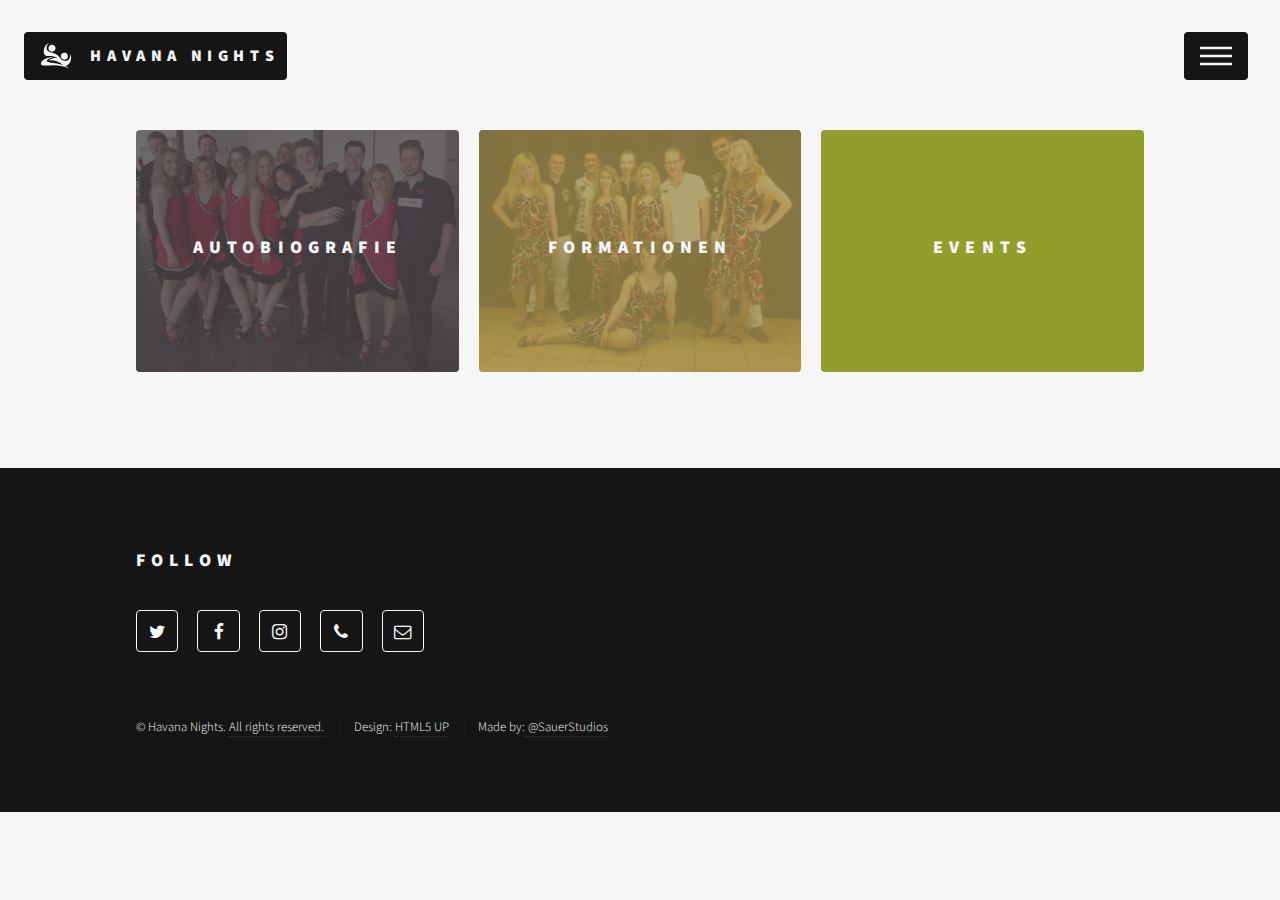
<file: public/index.html>
<!DOCTYPE HTML>
<!--
	Phantom by HTML5 UP
	html5up.net | @ajlkn
	Free for personal and commercial use under the CCA 3.0 license (html5up.net/license)
-->
<html>
	<head>
		<title>Havana Nights</title>
		<meta charset="utf-8" />
		<meta name="viewport" content="width=device-width, initial-scale=1" />
		<!--[if lte IE 8]><script src="assets/js/ie/html5shiv.js"></script><![endif]-->
		<link rel="stylesheet" href="assets/css/main.css" />
		<!--[if lte IE 9]><link rel="stylesheet" href="assets/css/ie9.css" /><![endif]-->
		<!--[if lte IE 8]><link rel="stylesheet" href="assets/css/ie8.css" /><![endif]-->
	</head>
	<body>
		<!-- Wrapper -->
        <div id="wrapper">
            <!-- Header -->
            <header id="header">
                <div class="inner">
                    <!-- Logo -->
                    <a href="index.html" class="logo">
                        <span class="symbol"><img src="assets/img/svg/logo_4.svg" alt="logo" /></span><span class="title">Havana Nights</span>
                    </a>
                    <!-- Nav -->
                    <nav>
                        <ul>
                            <li><a href="#menu">Menu</a></li>
                        </ul>
                    </nav>
                </div>
            </header>

            <!-- Menu -->
            <nav id="menu">
                <h2>Menu</h2>
                <ul>
                    <li><a href="index.html">Home</a></li>
                    <li><a href="autobiography.html">Autobiografie</a></li>
                    <li><a href="formation.html">Formationen</a></li>
                    <li><a href="user/home.html">Mitgliederbereich</a></li>
                </ul>
            </nav>

            <!-- Main -->
            <div id="main">
                <div class="inner">
                    <section class="tiles">
                        <article class="style1">
                            <span class="image">
                                <img src="assets/img/jpg/low_res/formation_4.jpg" alt="" />
                            </span>
                            <a href="autobiography.html">
                                <h2>Autobiografie</h2>
                                <div class="content">
                                    <p>Erfahre mehr über uns.</p>
                                </div>
                            </a>
                        </article>
                        <article class="style2">
                            <span class="image">
                                <img src="assets/img/jpg/low_res/formation_1.jpg" alt="" />
                            </span>
                            <a href="formation.html">
                                <h2>Formationen</h2>
                                <div class="content">
                                    <p>Entdecke unsere Aufstellungen.</p>
                                </div>
                            </a>
                        </article>
                        <div class="wide emptyTile">
                            <div class="emptyContainer style3">
                            </div>
                            <a href="event.html">
                                <h2>Events</h2>
                                <div class="content">
                                    <p>Wir freuen uns auf dich.</p>
                                </div>
                            </a>
                        </div>
                    </section>
                </div>
            </div>

            <!-- Footer -->
            <footer id="footer">
                <div class="inner">
                    <section>
                        <h2>Follow</h2>
                        <ul class="icons">
                            <li><a href="#" class="icon style2 fa-twitter"><span class="label">Twitter</span></a></li>
                            <li><a href="#" class="icon style2 fa-facebook"><span class="label">Facebook</span></a></li>
                            <li><a href="#" class="icon style2 fa-instagram"><span class="label">Instagram</span></a></li>
                            <li><a href="tel:+4915773452512" class="icon style2 fa-phone"><span class="label">Phone</span></a></li>
                            <li><a href="mailto:kai.ruth@web.de" class="icon style2 fa-envelope-o"><span class="label">Email</span></a></li>
                        </ul>
                    </section>
                    <ul class="copyright">
                        <li>&copy; Havana Nights. <a href="legal.html">All rights reserved.</a></li>
                        <li>Design: <a href="http://html5up.net">HTML5 UP</a></li> 
                        <li>Made by:<a href="https://www.facebook.com/sauerstudios"> @SauerStudios</a></li>
                    </ul>
                </div>
            </footer>
        </div>

		<!-- Scripts -->
        <script src="assets/js/jquery.min.js"></script>
        <script src="assets/js/skel.min.js"></script>
        <script src="assets/js/util.js"></script>
        <!--[if lte IE 8]><script src="assets/js/ie/respond.min.js"></script><![endif]-->
        <script src="assets/js/main.js"></script>
	</body>
</html>
</file>
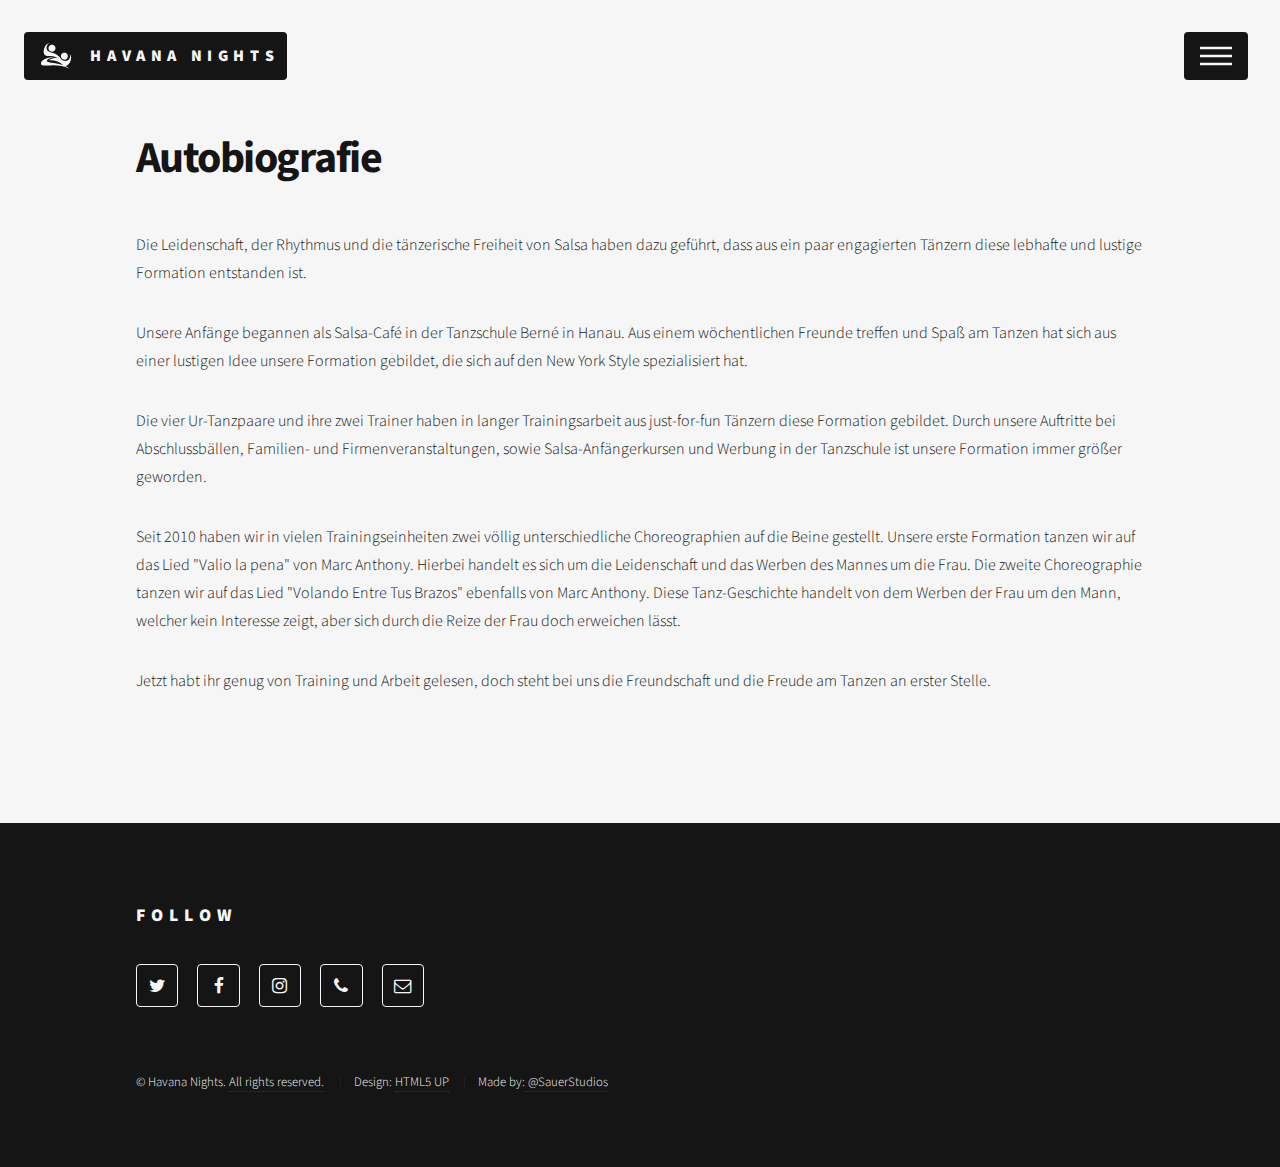
<file: public/autobiography.html>
<!DOCTYPE HTML>
<!--
	Phantom by HTML5 UP
	html5up.net | @ajlkn
	Free for personal and commercial use under the CCA 3.0 license (html5up.net/license)
-->
<html>
	<head>
		<title>Autobiografie</title>
		<meta charset="utf-8" />
		<meta name="viewport" content="width=device-width, initial-scale=1" />
		<!--[if lte IE 8]><script src="assets/js/ie/html5shiv.js"></script><![endif]-->
		<link rel="stylesheet" href="assets/css/main.css" />
		<!--[if lte IE 9]><link rel="stylesheet" href="assets/css/ie9.css" /><![endif]-->
		<!--[if lte IE 8]><link rel="stylesheet" href="assets/css/ie8.css" /><![endif]-->
	</head>
	<body>
		<!-- Wrapper -->
        <div id="wrapper">
            <!-- Header -->
            <header id="header">
                <div class="inner">
                    <!-- Logo -->
                    <a href="index.html" class="logo">
                        <span class="symbol"><img src="assets/img/svg/logo_4.svg" alt="" /></span><span class="title">Havana Nights</span>
                    </a>
                    <!-- Nav -->
                    <nav>
                        <ul>
                            <li><a href="#menu">Menu</a></li>
                        </ul>
                    </nav>
                </div>
            </header>

            <!-- Menu -->
            <nav id="menu">
                <h2>Menu</h2>
                <ul>
                    <li><a href="index.html">Home</a></li>
                    <li><a href="autobiography.html">Autobiografie</a></li>
                    <li><a href="formation.html">Formationen</a></li>
                    <li><a href="user/home.html">Mitgliederbereich</a></li>
                </ul>
            </nav>

            <!-- Main -->
            <div id="main">
                <div class="inner">
                    <h1>Autobiografie</h1>
                    <!--<span class="image main"><img src="images/pic13.jpg" alt="" /></span>-->
                    <p>Die Leidenschaft, der Rhythmus und die tänzerische Freiheit von Salsa haben dazu geführt, dass aus ein paar engagierten Tänzern diese lebhafte und lustige Formation entstanden ist.</p>
                    <p>Unsere Anfänge begannen als Salsa-Café in der Tanzschule Berné in Hanau. Aus einem wöchentlichen Freunde treffen und Spaß am Tanzen hat sich aus einer lustigen Idee unsere Formation gebildet, die sich auf den New York Style spezialisiert hat.</p>
                    <p>Die vier Ur-Tanzpaare und ihre zwei Trainer haben in langer Trainingsarbeit aus just-for-fun Tänzern diese Formation gebildet. Durch unsere Auftritte bei Abschlussbällen, Familien- und Firmenveranstaltungen, sowie Salsa-Anfängerkursen und Werbung in der Tanzschule ist unsere Formation immer größer geworden.</p>
                    <p>Seit 2010 haben wir in vielen Trainingseinheiten zwei völlig unterschiedliche Choreographien auf die Beine gestellt. Unsere erste Formation tanzen wir auf das Lied "Valio la pena" von Marc Anthony. Hierbei handelt es sich um die Leidenschaft und das Werben des Mannes um die Frau. Die zweite Choreographie tanzen wir auf das Lied "Volando Entre Tus Brazos" ebenfalls von Marc Anthony. Diese Tanz-Geschichte handelt von dem Werben der Frau um den Mann, welcher kein Interesse zeigt, aber sich durch die Reize der Frau doch erweichen lässt.</p>
                    <p>Jetzt habt ihr genug von Training und Arbeit gelesen, doch steht bei uns die Freundschaft und die Freude am Tanzen an erster Stelle.</p>
                </div>
            </div>

            <!-- Footer -->
            <footer id="footer">
                <div class="inner">
                    <section>
                        <h2>Follow</h2>
                        <ul class="icons">
                            <li><a href="#" class="icon style2 fa-twitter"><span class="label">Twitter</span></a></li>
                            <li><a href="#" class="icon style2 fa-facebook"><span class="label">Facebook</span></a></li>
                            <li><a href="#" class="icon style2 fa-instagram"><span class="label">Instagram</span></a></li>
                            <li><a href="tel:+4915773452512" class="icon style2 fa-phone"><span class="label">Phone</span></a></li>
                            <li><a href="mailto:kai.ruth@web.de" class="icon style2 fa-envelope-o"><span class="label">Email</span></a></li>
                        </ul>
                    </section>
                    <ul class="copyright">
                        <li>&copy; Havana Nights. <a href="legal.html">All rights reserved.</a></li>
                        <li>Design: <a href="http://html5up.net">HTML5 UP</a></li> 
                        <li>Made by:<a href="https://www.facebook.com/sauerstudios"> @SauerStudios</a></li>
                    </ul>
                </div>
            </footer>
        </div>

		<!-- Scripts -->
        <script src="assets/js/jquery.min.js"></script>
        <script src="assets/js/skel.min.js"></script>
        <script src="assets/js/util.js"></script>
        <!--[if lte IE 8]><script src="assets/js/ie/respond.min.js"></script><![endif]-->
        <script src="assets/js/main.js"></script>
	</body>
</html>
</file>
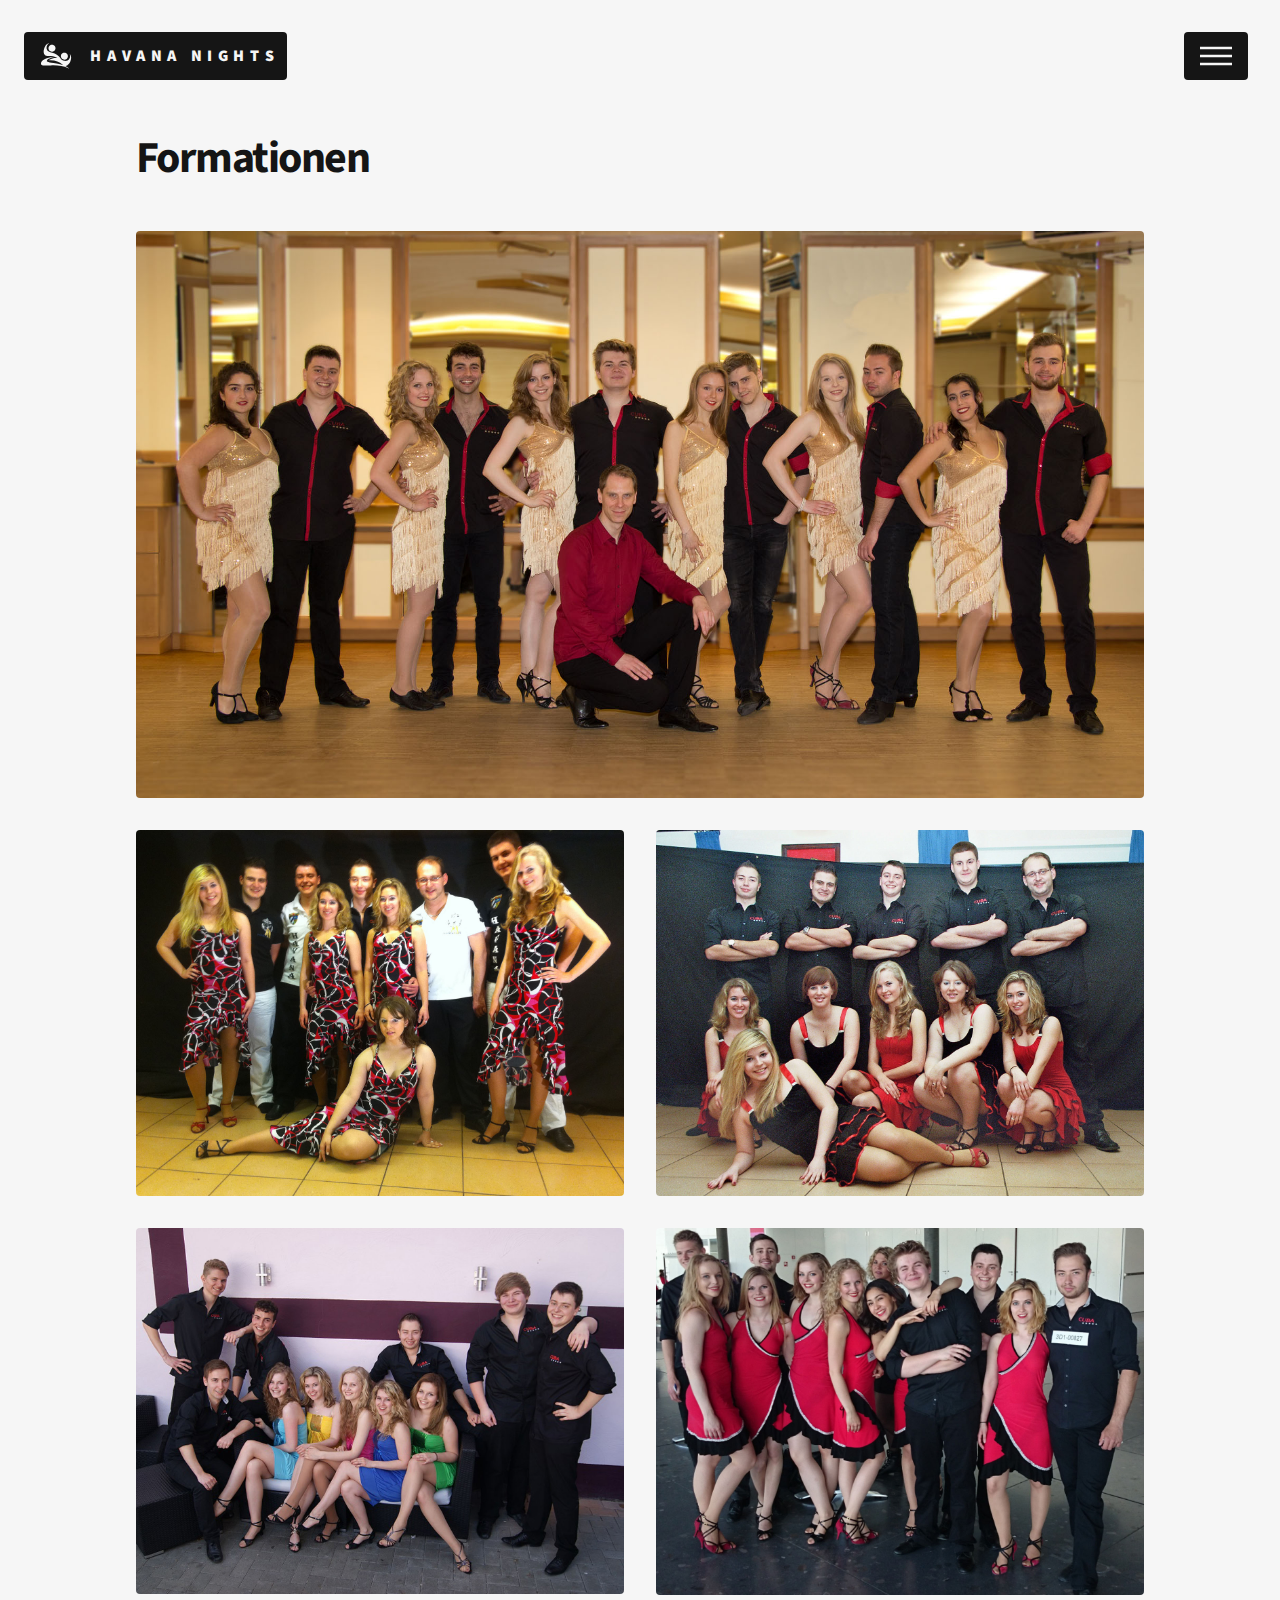
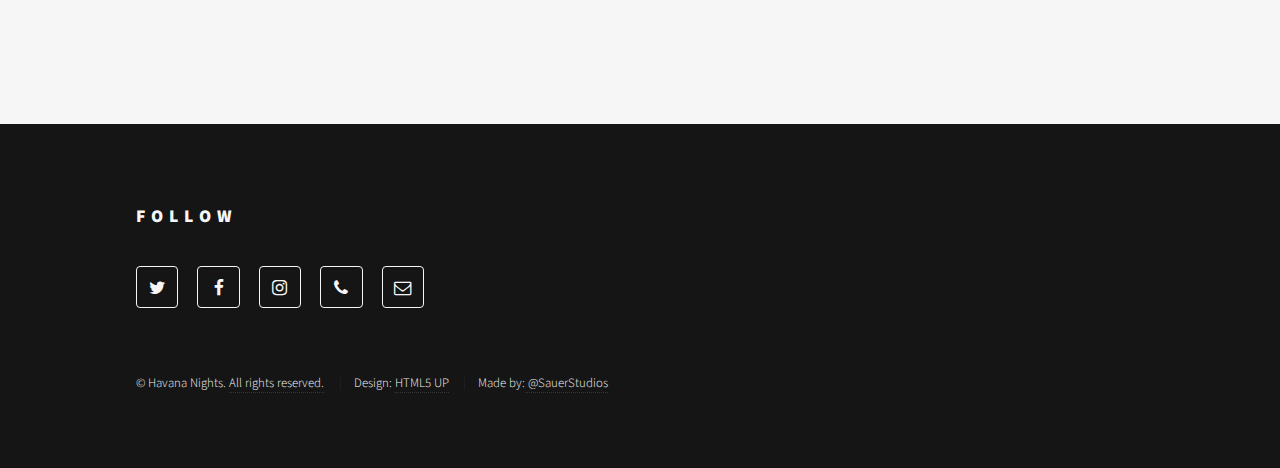
<file: public/formation.html>
<!DOCTYPE HTML>
<!--
	Phantom by HTML5 UP
	html5up.net | @ajlkn
	Free for personal and commercial use under the CCA 3.0 license (html5up.net/license)
-->
<html>
	<head>
		<title>Formation</title>
		<meta charset="utf-8" />
		<meta name="viewport" content="width=device-width, initial-scale=1" />
		<!--[if lte IE 8]><script src="assets/js/ie/html5shiv.js"></script><![endif]-->
		<link rel="stylesheet" href="assets/css/main.css" />
		<!--[if lte IE 9]><link rel="stylesheet" href="assets/css/ie9.css" /><![endif]-->
		<!--[if lte IE 8]><link rel="stylesheet" href="assets/css/ie8.css" /><![endif]-->
	</head>
	<body>
		<!-- Wrapper -->
        <div id="wrapper">
            <!-- Header -->
            <header id="header">
                <div class="inner">
                    <!-- Logo -->
                    <a href="index.html" class="logo">
                        <span class="symbol"><img src="assets/img/svg/logo_4.svg" alt="" /></span><span class="title">Havana Nights</span>
                    </a>
                    <!-- Nav -->
                    <nav>
                        <ul>
                            <li><a href="#menu">Menu</a></li>
                        </ul>
                    </nav>
                </div>
            </header>

            <!-- Menu -->
            <nav id="menu">
                <h2>Menu</h2>
                <ul>
                    <li><a href="index.html">Home</a></li>
                    <li><a href="autobiography.html">Autobiografie</a></li>
                    <li><a href="formation.html">Formationen</a></li>
                    <li><a href="user/home.html">Mitgliederbereich</a></li>
                </ul>
            </nav>
            
            <!-- Main -->
            <div id="main">
                <div class="inner">
                    <h1>Formationen</h1>
                    <div class="box alt">
                        <div class="row uniform">
                            <div class="12u$"><span class="image fit"><img src="assets/img/jpg/low_res/formation_5.jpg" alt="" /></span></div>
                            <div class="6u"><span class="image fit"><img src="assets/img/jpg/low_res/formation_1.jpg" alt="" /></span></div>
                            <div class="6u$"><span class="image fit"><img src="assets/img/jpg/low_res/formation_2.jpg" alt="" /></span></div>
                            <div class="6u"><span class="image fit"><img src="assets/img/jpg/low_res/formation_3.jpg" alt="" /></span></div>
                            <div class="6u$"><span class="image fit"><img src="assets/img/jpg/low_res/formation_4.jpg" alt="" /></span></div>
                        </div>
                    </div>
                </div>
            </div>

            <!-- Footer -->
            <footer id="footer">
                <div class="inner">
                    <section>
                        <h2>Follow</h2>
                        <ul class="icons">
                            <li><a href="#" class="icon style2 fa-twitter"><span class="label">Twitter</span></a></li>
                            <li><a href="#" class="icon style2 fa-facebook"><span class="label">Facebook</span></a></li>
                            <li><a href="#" class="icon style2 fa-instagram"><span class="label">Instagram</span></a></li>
                            <li><a href="tel:+4915773452512" class="icon style2 fa-phone"><span class="label">Phone</span></a></li>
                            <li><a href="mailto:kai.ruth@web.de" class="icon style2 fa-envelope-o"><span class="label">Email</span></a></li>
                        </ul>
                    </section>
                    <ul class="copyright">
                        <li>&copy; Havana Nights. <a href="legal.html">All rights reserved.</a></li>
                        <li>Design: <a href="http://html5up.net">HTML5 UP</a></li> 
                        <li>Made by:<a href="https://www.facebook.com/sauerstudios"> @SauerStudios</a></li>
                    </ul>
                </div>
            </footer>
        </div>

		<!-- Scripts -->
        <script src="assets/js/jquery.min.js"></script>
        <script src="assets/js/skel.min.js"></script>
        <script src="assets/js/util.js"></script>
        <!--[if lte IE 8]><script src="assets/js/ie/respond.min.js"></script><![endif]-->
        <script src="assets/js/main.js"></script>
	</body>
</html>
</file>
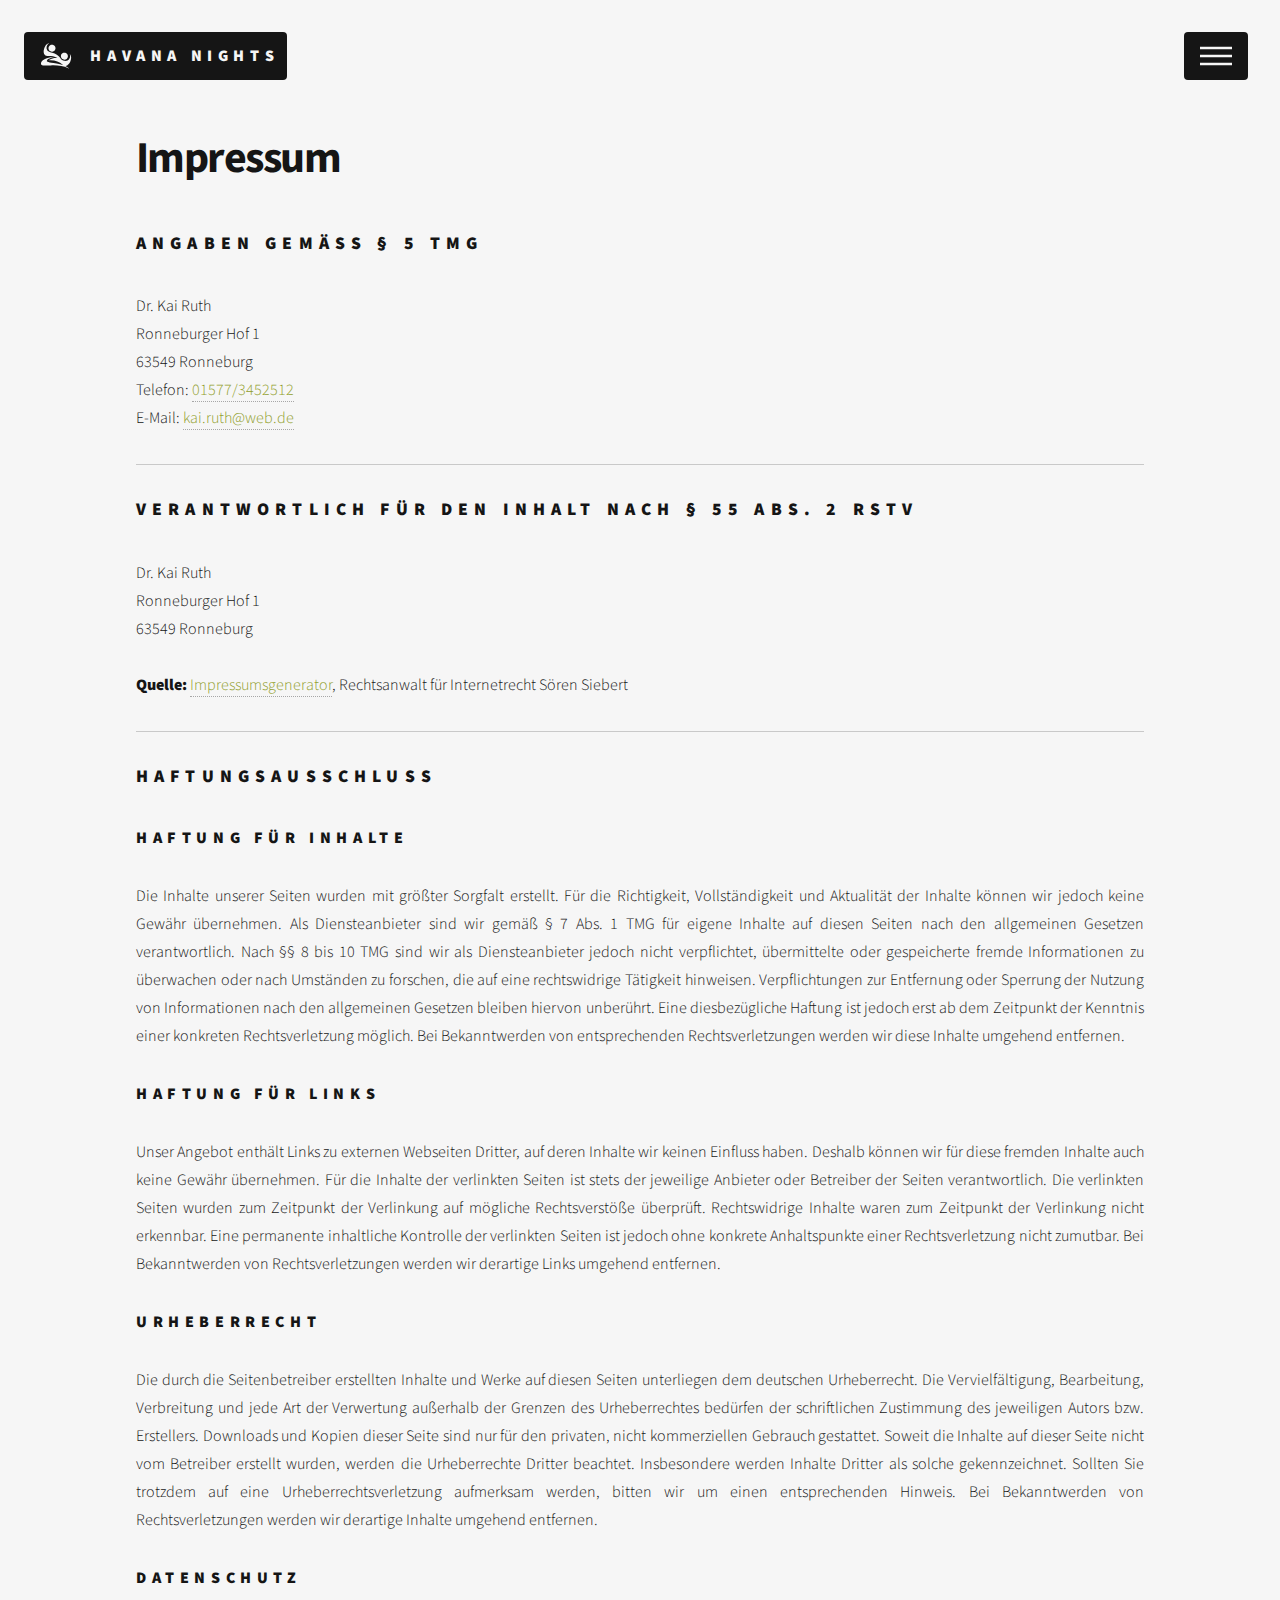
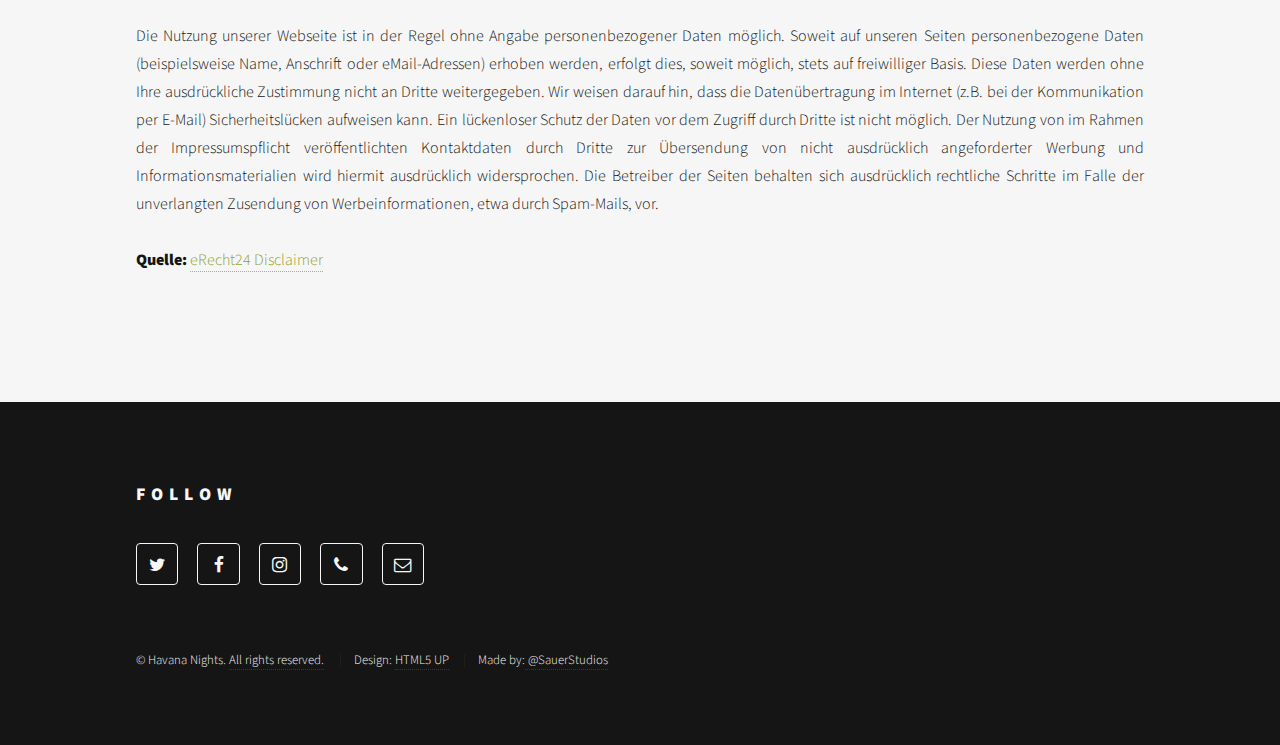
<file: public/legal.html>
<!DOCTYPE HTML>
<!--
	Phantom by HTML5 UP
	html5up.net | @ajlkn
	Free for personal and commercial use under the CCA 3.0 license (html5up.net/license)
-->
<html>
	<head>
		<title>Autobiografie</title>
		<meta charset="utf-8" />
		<meta name="viewport" content="width=device-width, initial-scale=1" />
		<!--[if lte IE 8]><script src="assets/js/ie/html5shiv.js"></script><![endif]-->
		<link rel="stylesheet" href="assets/css/main.css" />
		<!--[if lte IE 9]><link rel="stylesheet" href="assets/css/ie9.css" /><![endif]-->
		<!--[if lte IE 8]><link rel="stylesheet" href="assets/css/ie8.css" /><![endif]-->
	</head>
	<body>
		<!-- Wrapper -->
        <div id="wrapper">
            <!-- Header -->
            <header id="header">
                <div class="inner">
                    <!-- Logo -->
                    <a href="index.html" class="logo">
                        <span class="symbol"><img src="assets/img/svg/logo_4.svg" alt="" /></span><span class="title">Havana Nights</span>
                    </a>
                    <!-- Nav -->
                    <nav>
                        <ul>
                            <li><a href="#menu">Menu</a></li>
                        </ul>
                    </nav>
                </div>
            </header>

            <!-- Menu -->
            <nav id="menu">
                <h2>Menu</h2>
                <ul>
                    <li><a href="index.html">Home</a></li>
                    <li><a href="autobiography.html">Autobiografie</a></li>
                    <li><a href="formation.html">Formationen</a></li>
                    <li><a href="user/home.html">Mitgliederbereich</a></li>
                </ul>
            </nav>

            <!-- Main -->
            <div id="main">
                <div class="inner" id="legal">
                    <h1>Impressum</h1>
                    <h2>Angaben gemäß § 5 TMG</h2>
                    <p>
                        Dr. Kai Ruth<br>
                        Ronneburger Hof 1<br>
                        63549 Ronneburg<br>
                        Telefon: <a href="tel:+4915773452512">01577/3452512</a><br>
                        E-Mail: <a href="mailto:kai.ruth@web.de">kai.ruth@web.de</a>
                    </p>
                    <hr />
                    <h2>Verantwortlich für den Inhalt nach § 55 Abs. 2 RStV</h2>
                    <p>
                         Dr. Kai Ruth<br>
                        Ronneburger Hof 1<br>
                        63549 Ronneburg<br>
                        <br>
                        <b>Quelle: </b><a href="https://www.e-recht24.de/impressum-generator.html">Impressumsgenerator</a>, Rechtsanwalt für Internetrecht Sören Siebert
                    </p>
                    <hr />
                    <h2>Haftungsausschluss</h2>
                    <h3>Haftung für Inhalte</h3>
                    <p>
                        Die Inhalte unserer Seiten wurden mit größter Sorgfalt erstellt. Für die Richtigkeit, Vollständigkeit und Aktualität der Inhalte können wir jedoch keine Gewähr übernehmen. Als Diensteanbieter sind wir gemäß § 7 Abs. 1 TMG für eigene Inhalte auf diesen Seiten nach den allgemeinen Gesetzen verantwortlich. Nach §§ 8 bis 10 TMG sind wir als Diensteanbieter jedoch nicht verpflichtet, übermittelte oder gespeicherte fremde Informationen zu überwachen oder nach Umständen zu forschen, die auf eine rechtswidrige Tätigkeit hinweisen. Verpflichtungen zur Entfernung oder Sperrung der Nutzung von Informationen nach den allgemeinen Gesetzen bleiben hiervon unberührt. Eine diesbezügliche Haftung ist jedoch erst ab dem Zeitpunkt der Kenntnis einer konkreten Rechtsverletzung möglich. Bei Bekanntwerden von entsprechenden Rechtsverletzungen werden wir diese Inhalte umgehend entfernen.
                    </p>
                    <h3>Haftung für Links</h3>
                    <p>
                        Unser Angebot enthält Links zu externen Webseiten Dritter, auf deren Inhalte wir keinen Einfluss haben. Deshalb können wir für diese fremden Inhalte auch keine Gewähr übernehmen. Für die Inhalte der verlinkten Seiten ist stets der jeweilige Anbieter oder Betreiber der Seiten verantwortlich. Die verlinkten Seiten wurden zum Zeitpunkt der Verlinkung auf mögliche Rechtsverstöße überprüft. Rechtswidrige Inhalte waren zum Zeitpunkt der Verlinkung nicht erkennbar. Eine permanente inhaltliche Kontrolle der verlinkten Seiten ist jedoch ohne konkrete Anhaltspunkte einer Rechtsverletzung nicht zumutbar. Bei Bekanntwerden von Rechtsverletzungen werden wir derartige Links umgehend entfernen.
                    </p>
                    <h3>Urheberrecht</h3>
                    <p>
                        Die durch die Seitenbetreiber erstellten Inhalte und Werke auf diesen Seiten unterliegen dem deutschen Urheberrecht. Die Vervielfältigung, Bearbeitung, Verbreitung und jede Art der Verwertung außerhalb der Grenzen des Urheberrechtes bedürfen der schriftlichen Zustimmung des jeweiligen Autors bzw. Erstellers. Downloads und Kopien dieser Seite sind nur für den privaten, nicht kommerziellen Gebrauch gestattet. Soweit die Inhalte auf dieser Seite nicht vom Betreiber erstellt wurden, werden die Urheberrechte Dritter beachtet. Insbesondere werden Inhalte Dritter als solche gekennzeichnet. Sollten Sie trotzdem auf eine Urheberrechtsverletzung aufmerksam werden, bitten wir um einen entsprechenden Hinweis. Bei Bekanntwerden von Rechtsverletzungen werden wir derartige Inhalte umgehend entfernen.
                    </p>
                    <h3>Datenschutz</h3>
                    <p>
                        Die Nutzung unserer Webseite ist in der Regel ohne Angabe personenbezogener Daten möglich. Soweit auf unseren Seiten personenbezogene Daten (beispielsweise Name, Anschrift oder eMail-Adressen) erhoben werden, erfolgt dies, soweit möglich, stets auf freiwilliger Basis. Diese Daten werden ohne Ihre ausdrückliche Zustimmung nicht an Dritte weitergegeben. Wir weisen darauf hin, dass die Datenübertragung im Internet (z.B. bei der Kommunikation per E-Mail) Sicherheitslücken aufweisen kann. Ein lückenloser Schutz der Daten vor dem Zugriff durch Dritte ist nicht möglich. Der Nutzung von im Rahmen der Impressumspflicht veröffentlichten Kontaktdaten durch Dritte zur Übersendung von nicht ausdrücklich angeforderter Werbung und Informationsmaterialien wird hiermit ausdrücklich widersprochen. Die Betreiber der Seiten behalten sich ausdrücklich rechtliche Schritte im Falle der unverlangten Zusendung von Werbeinformationen, etwa durch Spam-Mails, vor.
                        <br>
                        <br>
                        <b>Quelle: </b><a href="https://www.e-recht24.de/muster-disclaimer.html">eRecht24 Disclaimer</a>
                    </p>
                </div>
            </div>

            <!-- Footer -->
            <footer id="footer">
                <div class="inner">
                    <section>
                        <h2>Follow</h2>
                        <ul class="icons">
                            <li><a href="#" class="icon style2 fa-twitter"><span class="label">Twitter</span></a></li>
                            <li><a href="#" class="icon style2 fa-facebook"><span class="label">Facebook</span></a></li>
                            <li><a href="#" class="icon style2 fa-instagram"><span class="label">Instagram</span></a></li>
                            <li><a href="tel:+4915773452512" class="icon style2 fa-phone"><span class="label">Phone</span></a></li>
                            <li><a href="mailto:kai.ruth@web.de" class="icon style2 fa-envelope-o"><span class="label">Email</span></a></li>
                        </ul>
                    </section>
                    <ul class="copyright">
                        <li>&copy; Havana Nights. <a href="legal.html">All rights reserved.</a></li>
                        <li>Design: <a href="http://html5up.net">HTML5 UP</a></li> 
                        <li>Made by:<a href="https://www.facebook.com/sauerstudios"> @SauerStudios</a></li>
                    </ul>
                </div>
            </footer>
        </div>

		<!-- Scripts -->
        <script src="assets/js/jquery.min.js"></script>
        <script src="assets/js/skel.min.js"></script>
        <script src="assets/js/util.js"></script>
        <!--[if lte IE 8]><script src="assets/js/ie/respond.min.js"></script><![endif]-->
        <script src="assets/js/main.js"></script>
	</body>
</html>
</file>
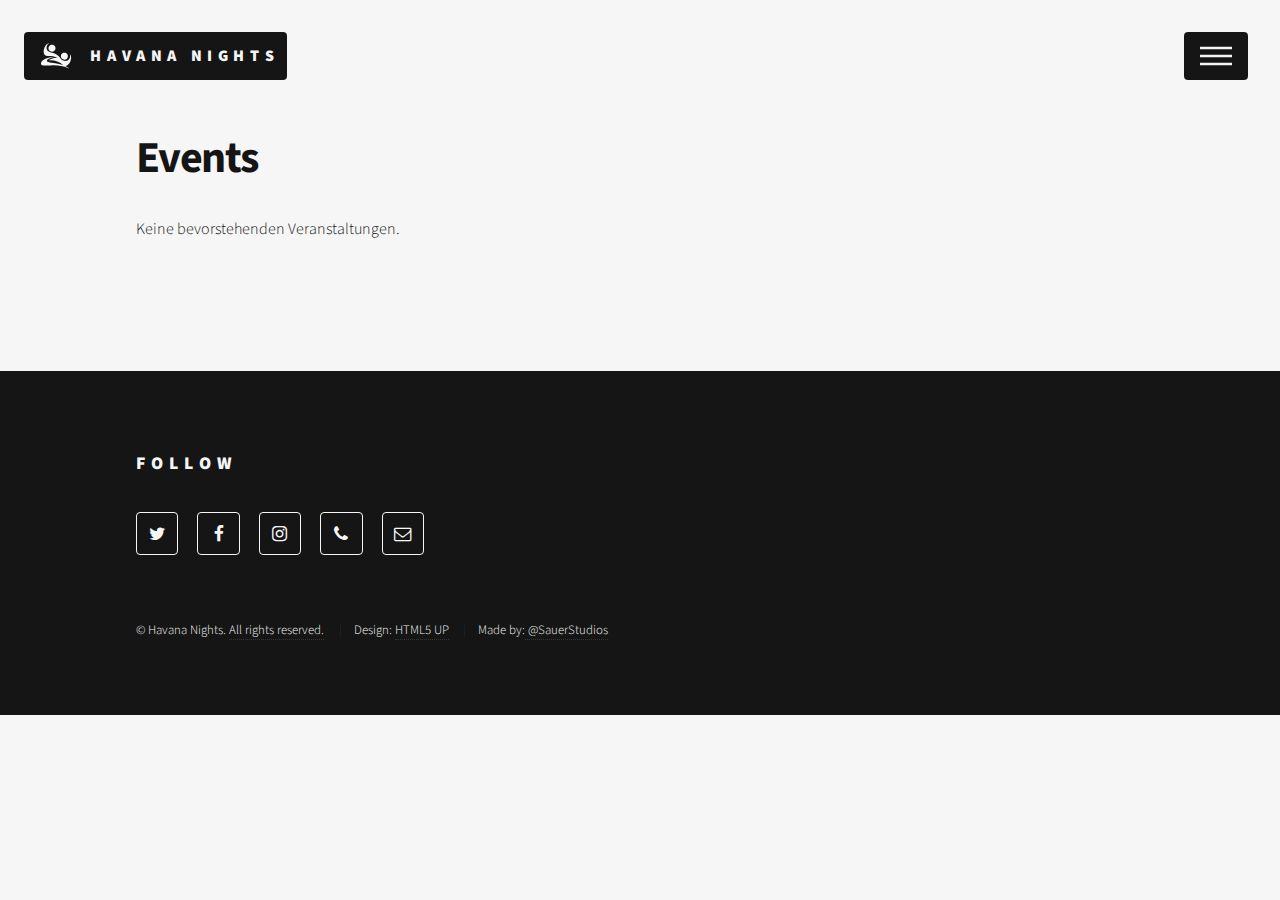
<file: public/user/event.html>
<!DOCTYPE HTML>
<!--
	Phantom by HTML5 UP
	html5up.net | @ajlkn
	Free for personal and commercial use under the CCA 3.0 license (html5up.net/license)
-->
<html>
	<head>
		<title>Havana Nights</title>
		<meta charset="utf-8" />
		<meta name="viewport" content="width=device-width, initial-scale=1" />
		<!--[if lte IE 8]><script src="../s/js/ie/html5shiv.js"></script><![endif]-->
		<link rel="stylesheet" href="../assets/css/main.css"/>
		<!--[if lte IE 9]><link rel="stylesheet" href="../assets/css/ie9.css" /><![endif]-->
		<!--[if lte IE 8]><link rel="stylesheet" href="../assets/css/ie8.css" /><![endif]-->
        
        <!-- Scripts -->
        <script src="../assets/js/jquery.min.js"></script>
        <script src="../assets/js/skel.min.js"></script>
        <script src="../assets/js/util.js"></script>
        <!--[if lte IE 8]><script src="../assets/js/ie/respond.min.js"></script><![endif]-->
        <script src="../assets/js/main.js"></script>
        <script src="../assets/js/custom/event.js"></script>
	</head>

	<body>
		<!-- Wrapper -->
        <div id="wrapper">
            <!-- Header -->
            <header id="header">
                <div class="inner">
                    <!-- Logo -->
                    <a href="../index.html" class="logo">
                        <span class="symbol"><img src="../assets/img/svg/logo_4.svg" alt="logo" /></span><span class="title">Havana Nights</span>
                    </a>
                    <!-- Nav -->
                    <nav>
                        <ul>
                            <li><a href="#menu">Menu</a></li>
                        </ul>
                    </nav>
                </div>
            </header>

            <!-- Menu -->
            <nav id="menu">
                <h2>Menu</h2>
                <ul>
                    <li><a href="../index.html">Home</a></li>
                    <li><a href="../autobiography.html">Autobiografie</a></li>
                    <li><a href="../formation.html">Formationen</a></li>
                    <li><a href="home.html">Mitgliederbereich</a></li>
                </ul>
            </nav>

            <!-- Main -->
            <div id="main">
                <div class="inner">
                    <header>
                        <h1>Events</h1>
                        <p>Keine bevorstehenden Veranstaltungen.</p>
                    </header>
                    
                    <div class="table-wrapper">
                    </div>
                </div>
            </div>

            <!-- Footer -->
            <footer id="footer">
                <div class="inner">
                    <section>
                        <h2>Follow</h2>
                        <ul class="icons">
                            <li><a href="#" class="icon style2 fa-twitter"><span class="label">Twitter</span></a></li>
                            <li><a href="#" class="icon style2 fa-facebook"><span class="label">Facebook</span></a></li>
                            <li><a href="#" class="icon style2 fa-instagram"><span class="label">Instagram</span></a></li>
                            <li><a href="tel:+4915773452512" class="icon style2 fa-phone"><span class="label">Phone</span></a></li>
                            <li><a href="mailto:kai.ruth@web.de" class="icon style2 fa-envelope-o"><span class="label">Email</span></a></li>
                        </ul>
                    </section>
                    <ul class="copyright">
                        <li>&copy; Havana Nights. <a href="legal.html">All rights reserved.</a></li>
                        <li>Design: <a href="http://html5up.net">HTML5 UP</a></li> 
                        <li>Made by:<a href="https://www.facebook.com/sauerstudios"> @SauerStudios</a></li>
                    </ul>
                </div>
            </footer>
        </div>
	</body>
</html>
</file>
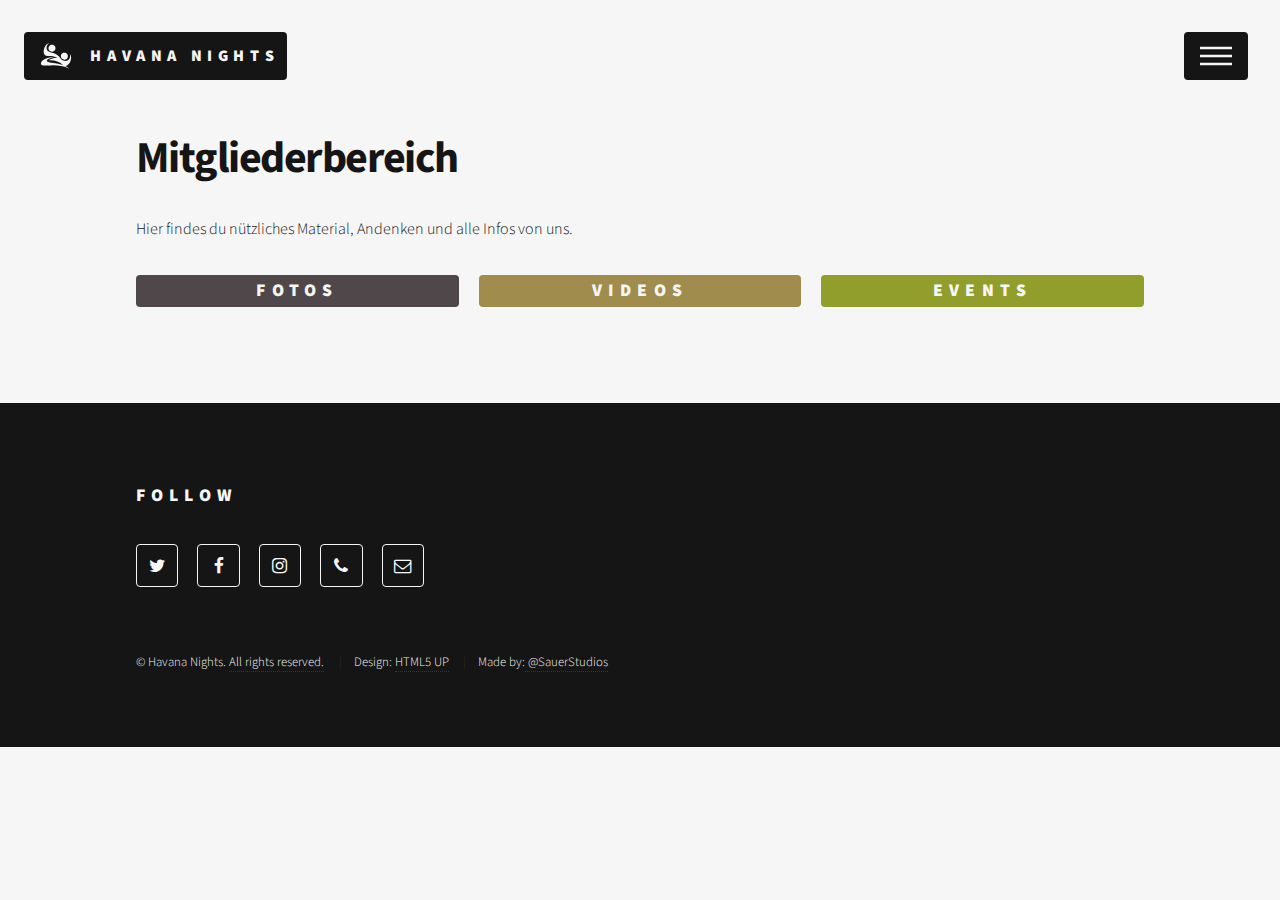
<file: public/user/home.html>
<!DOCTYPE HTML>
<!--
	Phantom by HTML5 UP
	html5up.net | @ajlkn
	Free for personal and commercial use under the CCA 3.0 license (html5up.net/license)
-->
<html>
	<head>
		<title>Havana Nights</title>
		<meta charset="utf-8" />
		<meta name="viewport" content="width=device-width, initial-scale=1" />
		<!--[if lte IE 8]><script src="../assets/js/ie/html5shiv.js"></script><![endif]-->
		<link rel="stylesheet" href="../assets/css/main.css" />
		<!--[if lte IE 9]><link rel="stylesheet" href="../assets/css/ie9.css" /><![endif]-->
		<!--[if lte IE 8]><link rel="stylesheet" href="../assets/css/ie8.css" /><![endif]-->
	</head>
	<body>
		<!-- Wrapper -->
        <div id="wrapper">
            <!-- Header -->
            <header id="header">
                <div class="inner">
                    <!-- Logo -->
                    <a href="../index.html" class="logo">
                        <span class="symbol"><img src="../assets/img/svg/logo_4.svg" alt="logo" /></span><span class="title">Havana Nights</span>
                    </a>
                    <!-- Nav -->
                    <nav>
                        <ul>
                            <li><a href="#menu">Menu</a></li>
                        </ul>
                    </nav>
                </div>
            </header>

            <!-- Menu -->
            <nav id="menu">
                <h2>Menu</h2>
                <ul>
                    <li><a href="../index.html">Home</a></li>
                    <li><a href="../autobiography.html">Autobiografie</a></li>
                    <li><a href="../formation.html">Formationen</a></li>
                    <li><a href="home.html">Mitgliederbereich</a></li>
                </ul>
            </nav>
            
            <!-- Main -->
            <div id="main">
                <div class="inner">
                    <header>
                        <h1>Mitgliederbereich</h1>
                        <p>Hier findes du nützliches Material, Andenken und alle Infos von uns. </p>
                    </header>
<!--                    animate background-color on transform-->
                    <section class="tiles">
                        <div class="emptyTile">
                            <div class="emptyContainer style1">
                            </div>
                            <a href="photo.html" class="emptyLabel">
                                <h2>Fotos</h2>
                            </a>
                        </div>
                        <div class="emptyTile">
                            <div class="emptyContainer style2">
                            </div>
                            <a href="video.html" class="emptyLabel">
                                <h2>Videos</h2>
                            </a>
                        </div>
                        <div class="wide emptyTile">
                            <div class="emptyContainer style3">
                            </div>
                            <a href="event.html" class="emptyLabel">
                                <h2>Events</h2>
                            </a>
                        </div>
                    </section>
                </div>
            </div>

            <!-- Footer -->
            <footer id="footer">
                <div class="inner">
                    <section>
                        <h2>Follow</h2>
                        <ul class="icons">
                            <li><a href="#" class="icon style2 fa-twitter"><span class="label">Twitter</span></a></li>
                            <li><a href="#" class="icon style2 fa-facebook"><span class="label">Facebook</span></a></li>
                            <li><a href="#" class="icon style2 fa-instagram"><span class="label">Instagram</span></a></li>
                            <li><a href="tel:+4915773452512" class="icon style2 fa-phone"><span class="label">Phone</span></a></li>
                            <li><a href="mailto:kai.ruth@web.de" class="icon style2 fa-envelope-o"><span class="label">Email</span></a></li>
                        </ul>
                    </section>
                    <ul class="copyright">
                        <li>&copy; Havana Nights. <a href="../legal.html">All rights reserved.</a></li>
                        <li>Design: <a href="http://html5up.net">HTML5 UP</a></li> 
                        <li>Made by:<a href="https://www.facebook.com/sauerstudios"> @SauerStudios</a></li>
                    </ul>
                </div>
            </footer>
        </div>

		<!-- Scripts -->
        <script src="../assets/js/jquery.min.js"></script>
        <script src="../assets/js/skel.min.js"></script>
        <script src="../assets/js/util.js"></script>
        <!--[if lte IE 8]><script src="../assets/js/ie/respond.min.js"></script><![endif]-->
        <script src="../assets/js/main.js"></script>
	</body>
</html>
</file>
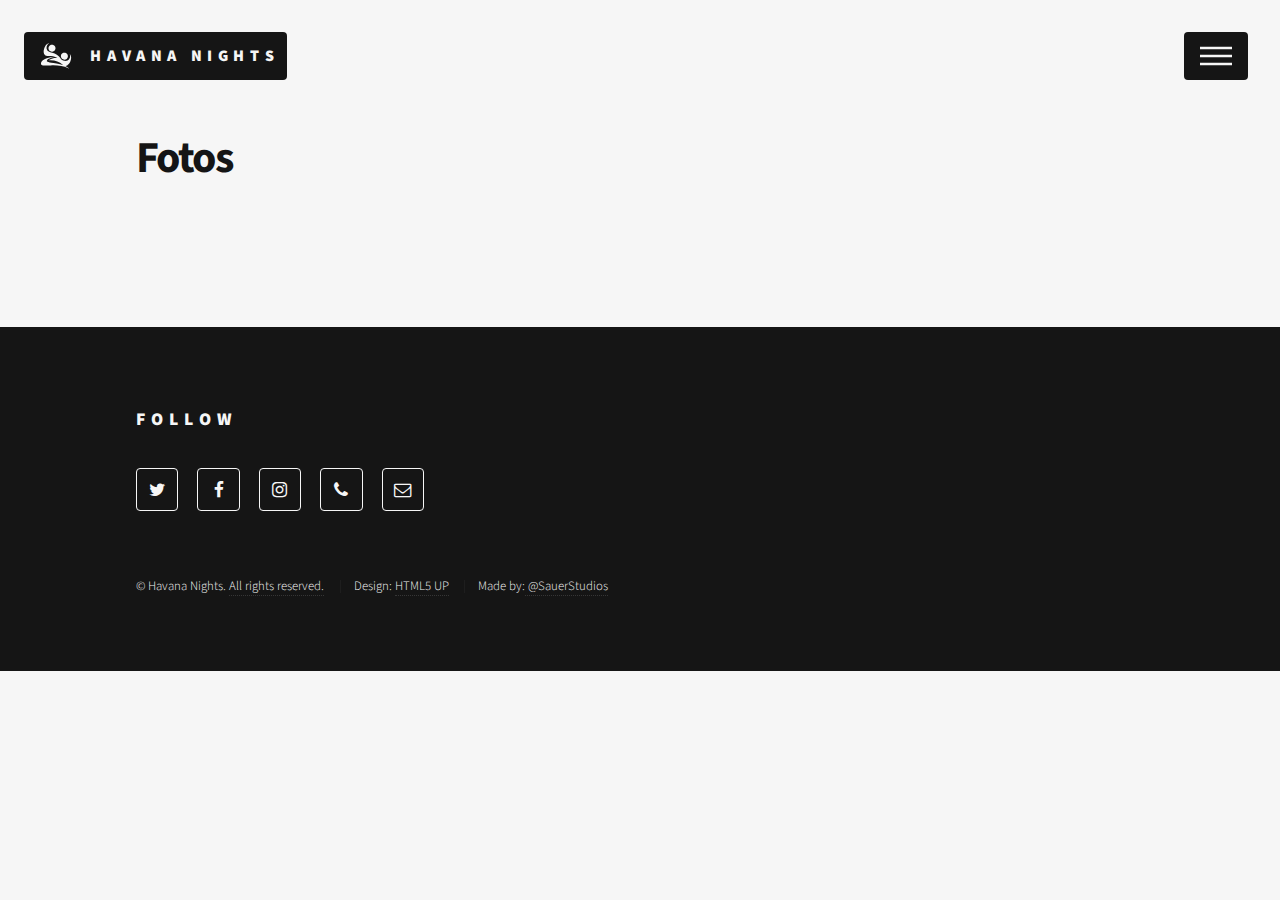
<file: public/user/photo.html>
<!DOCTYPE HTML>
<!--
	Phantom by HTML5 UP
	html5up.net | @ajlkn
	Free for personal and commercial use under the CCA 3.0 license (html5up.net/license)
-->
<html>
	<head>
		<title>Formation</title>
		<meta charset="utf-8" />
		<meta name="viewport" content="width=device-width, initial-scale=1" />
		<!--[if lte IE 8]><script src="../assets/js/ie/html5shiv.js"></script><![endif]-->
		<link rel="stylesheet" href="../assets/css/main.css" />
		<!--[if lte IE 9]><link rel="stylesheet" href="../assets/css/ie9.css" /><![endif]-->
		<!--[if lte IE 8]><link rel="stylesheet" href="../assets/css/ie8.css" /><![endif]-->
	</head>
	<body>
		<!-- Wrapper -->
        <div id="wrapper">
            <!-- Header -->
            <header id="header">
                <div class="inner">
                    <!-- Logo -->
                    <a href="../index.html" class="logo">
                        <span class="symbol"><img src="../assets/img/svg/logo_4.svg" alt="" /></span><span class="title">Havana Nights</span>
                    </a>
                    <!-- Nav -->
                    <nav>
                        <ul>
                            <li><a href="#menu">Menu</a></li>
                        </ul>
                    </nav>
                </div>
            </header>

            <!-- Menu -->
            <nav id="menu">
                <h2>Menu</h2>
                <ul>
                    <li><a href="../index.html">Home</a></li>
                    <li><a href="../autobiography.html">Autobiografie</a></li>
                    <li><a href="../formation.html">Formationen</a></li>
                    <li><a href="home.html">Mitgliederbereich</a></li>
                </ul>
            </nav>
            
            <!-- Main -->
            <div id="main">
                <div class="inner">
                    <h1>Fotos</h1>
<!--
                    <div class="box alt">
                        <div class="row uniform">
                            <div class="12u$"><span class="image fit"><img src="images/src/formation_5.jpg" alt="" /></span></div>
                            <div class="6u"><span class="image fit"><img src="images/src/formation_1.jpg" alt="" /></span></div>
                            <div class="6u$"><span class="image fit"><img src="images/src/formation_2.jpg" alt="" /></span></div>
                            <div class="6u"><span class="image fit"><img src="images/src/formation_3.jpg" alt="" /></span></div>
                            <div class="6u$"><span class="image fit"><img src="images/src/formation_4.jpg" alt="" /></span></div>
                        </div>
                    </div>
-->
                </div>
            </div>

            <!-- Footer -->
            <footer id="footer">
                <div class="inner">
                    <section>
                        <h2>Follow</h2>
                        <ul class="icons">
                            <li><a href="#" class="icon style2 fa-twitter"><span class="label">Twitter</span></a></li>
                            <li><a href="#" class="icon style2 fa-facebook"><span class="label">Facebook</span></a></li>
                            <li><a href="#" class="icon style2 fa-instagram"><span class="label">Instagram</span></a></li>
                            <li><a href="tel:+4915773452512" class="icon style2 fa-phone"><span class="label">Phone</span></a></li>
                            <li><a href="mailto:kai.ruth@web.de" class="icon style2 fa-envelope-o"><span class="label">Email</span></a></li>
                        </ul>
                    </section>
                    <ul class="copyright">
                        <li>&copy; Havana Nights. <a href="legal.html">All rights reserved.</a></li>
                        <li>Design: <a href="http://html5up.net">HTML5 UP</a></li> 
                        <li>Made by:<a href="https://www.facebook.com/sauerstudios"> @SauerStudios</a></li>
                    </ul>
                </div>
            </footer>
        </div>

		<!-- Scripts -->
        <script src="../assets/js/jquery.min.js"></script>
        <script src="../assets/js/skel.min.js"></script>
        <script src="../assets/js/util.js"></script>
        <!--[if lte IE 8]><script src="../assets/js/ie/respond.min.js"></script><![endif]-->
        <script src="../assets/js/main.js"></script>
	</body>
</html>
</file>
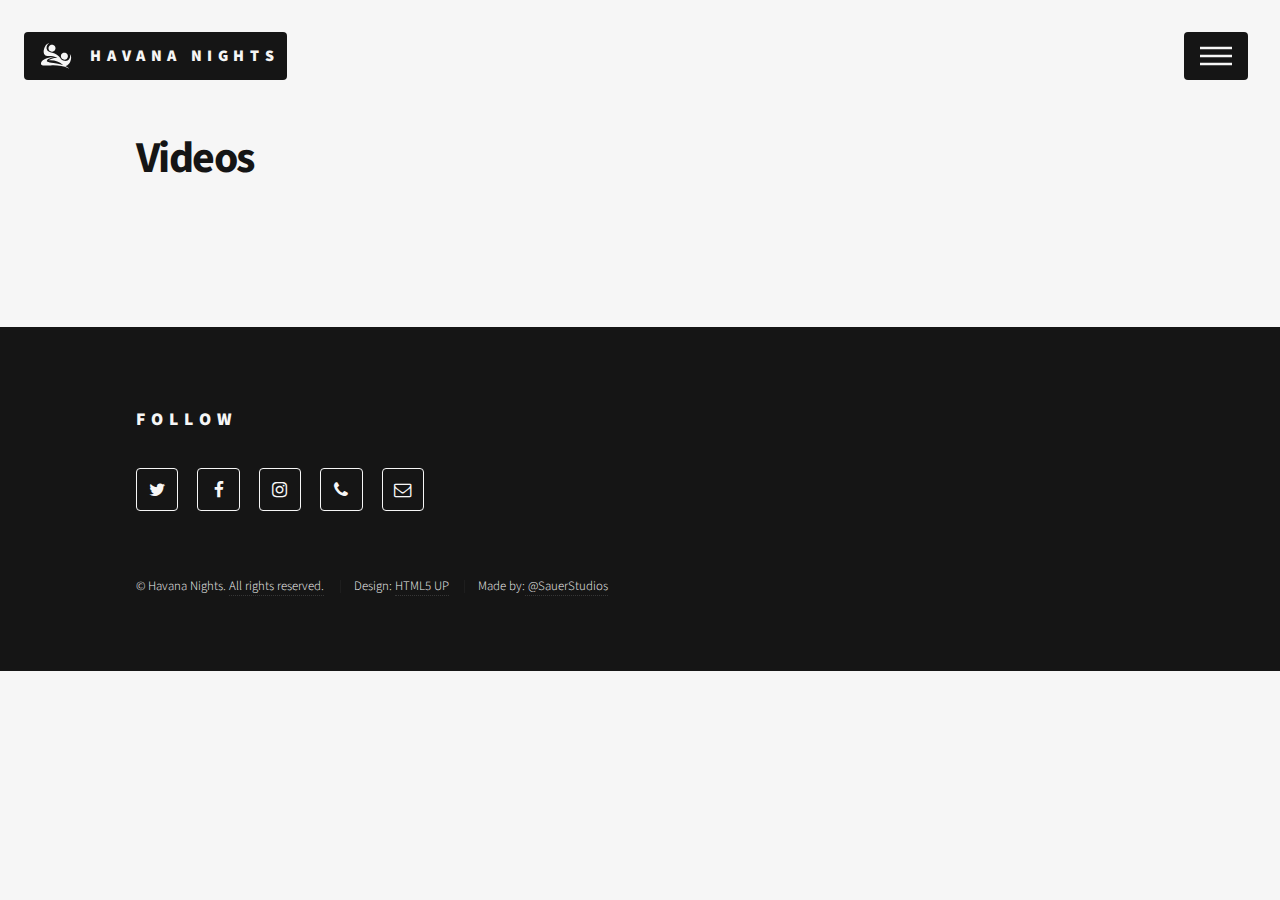
<file: public/user/video.html>
<!DOCTYPE HTML>
<!--
	Phantom by HTML5 UP
	html5up.net | @ajlkn
	Free for personal and commercial use under the CCA 3.0 license (html5up.net/license)
-->
<html>
	<head>
		<title>Formation</title>
		<meta charset="utf-8" />
		<meta name="viewport" content="width=device-width, initial-scale=1" />
		<!--[if lte IE 8]><script src="../assets/js/ie/html5shiv.js"></script><![endif]-->
		<link rel="stylesheet" href="../assets/css/main.css" />
		<!--[if lte IE 9]><link rel="stylesheet" href="../assets/css/ie9.css" /><![endif]-->
		<!--[if lte IE 8]><link rel="stylesheet" href="../assets/css/ie8.css" /><![endif]-->
	</head>
	<body>
		<!-- Wrapper -->
        <div id="wrapper">
            <!-- Header -->
            <header id="header">
                <div class="inner">
                    <!-- Logo -->
                    <a href="../index.html" class="logo">
                        <span class="symbol"><img src="../assets/img/svg/logo_4.svg" alt="" /></span><span class="title">Havana Nights</span>
                    </a>
                    <!-- Nav -->
                    <nav>
                        <ul>
                            <li><a href="#menu">Menu</a></li>
                        </ul>
                    </nav>
                </div>
            </header>

            <!-- Menu -->
            <nav id="menu">
                <h2>Menu</h2>
                <ul>
                    <li><a href="../index.html">Home</a></li>
                    <li><a href="../autobiography.html">Autobiografie</a></li>
                    <li><a href="../formation.html">Formationen</a></li>
                    <li><a href="home.html">Mitgliederbereich</a></li>
                </ul>
            </nav>
            
            <!-- Main -->
            <div id="main">
                <div class="inner">
                    <h1>Videos</h1>
<!--
                    <div class="box alt">
                        <div class="row uniform">
                            <div class="12u$"><span class="image fit"><img src="" alt="" /></span></div>
                            <div class="6u"><span class="image fit"><img src="" alt="" /></span></div>
                            <div class="6u$"><span class="image fit"><img src="" alt="" /></span></div>
                            <div class="6u"><span class="image fit"><img src="" alt="" /></span></div>
                            <div class="6u$"><span class="image fit"><img src="" alt="" /></span></div>
                        </div>
                    </div>
-->
                </div>
            </div>

            <!-- Footer -->
            <footer id="footer">
                <div class="inner">
                    <section>
                        <h2>Follow</h2>
                        <ul class="icons">
                            <li><a href="#" class="icon style2 fa-twitter"><span class="label">Twitter</span></a></li>
                            <li><a href="#" class="icon style2 fa-facebook"><span class="label">Facebook</span></a></li>
                            <li><a href="#" class="icon style2 fa-instagram"><span class="label">Instagram</span></a></li>
                            <li><a href="tel:+4915773452512" class="icon style2 fa-phone"><span class="label">Phone</span></a></li>
                            <li><a href="mailto:kai.ruth@web.de" class="icon style2 fa-envelope-o"><span class="label">Email</span></a></li>
                        </ul>
                    </section>
                    <ul class="copyright">
                        <li>&copy; Havana Nights. <a href="legal.html">All rights reserved.</a></li>
                        <li>Design: <a href="http://html5up.net">HTML5 UP</a></li> 
                        <li>Made by:<a href="https://www.facebook.com/sauerstudios"> @SauerStudios</a></li>
                    </ul>
                </div>
            </footer>
        </div>

		<!-- Scripts -->
        <script src="../assets/js/jquery.min.js"></script>
        <script src="../assets/js/skel.min.js"></script>
        <script src="../assets/js/util.js"></script>
        <!--[if lte IE 8]><script src="../assets/js/ie/respond.min.js"></script><![endif]-->
        <script src="../assets/js/main.js"></script>
	</body>
</html>
</file>
<file: public/assets/css/ie9.css>
/*
	Phantom by HTML5 UP
	html5up.net | @ajlkn
	Free for personal and commercial use under the CCA 3.0 license (html5up.net/license)
*/

/* Tiles */

	.tiles:after {
		content: '';
		display: block;
		clear: both;
	}

	.tiles article {
		float: left;
	}

		.tiles article > a {
			padding-top: 50%;
			margin-top: -1.75em;
		}

		body:not(.is-touch) .tiles article:hover > .image {
			-moz-transform: none;
			-webkit-transform: none;
			-ms-transform: none;
			transform: none;
		}

/* Footer */

	#footer > .inner section {
		float: left;
	}

	#footer > .inner .copyright {
		clear: both;
		padding-top: 4em;
	}

/* Empty Tiles */

.emptyTile {
    height: 1.9em;
}

.emptyContainer {
    height: 100%; 
    width: 100%; 
    border-radius: 4px; 
    border-bottom: 0; 
}

.emptyLabel {
    display: flex; 
    justify-content: center; 
    padding: 0.2em; 
    color: var(--tile); 
    z-index: 3;
    position: absolute;
    top: 0;
    left: 0;
    width: 100%;
    border-bottom: 0;
}

    .emptyLabel > h2 {
        margin: 0;
    }   

    .emptyLabel:hover {
        color: var(--tile) !important;
    }

body:not(.is-touch) .tiles .emptyTile:hover > .emptyContainer {
    background-color: #333333;
    opacity: 0.35;
    transform: scale(1.1);
    transition: background-color 0.5s ease, transform 0.5s ease;
}

/* Events */

.hidden {
    display: none;
}

/* Legal */

#legal > p {
    text-align: justify;
}
</file>
<file: public/assets/css/ie8.css>
/*
	Phantom by HTML5 UP
	html5up.net | @ajlkn
	Free for personal and commercial use under the CCA 3.0 license (html5up.net/license)
*/

/* Form */

	form .field {
		float: none !important;
		width: 100% !important;
		padding-left: 0 !important;
	}

/* Button */

	input[type="submit"],
	input[type="reset"],
	input[type="button"],
	button,
	.button {
		border: solid 2px #585858 !important;
	}

		input[type="submit"]:hover,
		input[type="reset"]:hover,
		input[type="button"]:hover,
		button:hover,
		.button:hover {
			border-color: #f2849e !important;
		}

		input[type="submit"].special,
		input[type="reset"].special,
		input[type="button"].special,
		button.special,
		.button.special {
			border: none !important;
		}

/* Tiles */

	.tiles article > .image:before, .tiles article > .image:after {
		display: none;
	}

/* Header */

	#header .logo .symbol {
		display: none;
	}

	#header nav ul li a[href="#menu"] {
		text-indent: 0;
		width: auto;
		font-size: 0.8em;
	}

		#header nav ul li a[href="#menu"]:before, #header nav ul li a[href="#menu"]:after {
			display: none;
		}

/* Footer */

	#footer > .inner section {
		width: 50%;
		margin-left: 3em;
	}

		#footer > .inner section:first-child {
			margin-left: 0;
			width: 40%;
		}
</file>
<file: public/assets/css/main.css>
@import url(font-awesome.min.css);
@import url("https://fonts.googleapis.com/css?family=Source+Sans+Pro:300,700,900");

/*
	Phantom by HTML5 UP
	html5up.net | @ajlkn
	Free for personal and commercial use under the CCA 3.0 license (html5up.net/license)
*/

:root {
    --white: #f6f6f6;
    --yellow: #a08c4d;
    --grey: #50474a;
    --black: #151515;
    --highlight: #919e2c;
    
    --bgd: var(--white);
    --headerbgd: var(--black);
    --hover: var(--highlight);
    --font: var(--black);
    --link: var(--highlight);
    --tile: var(--white);
    --header: var(--white);
    --iconborder: var(--white);
    --iconborderhover: var(--hover);
    --footerbgd: var(--black);
    --tile1: var(--grey);
    --tile2: var(--yellow);
    --tile3: var(--highlight);
    --menubgd: var(--black);
    --menufont: var(--white);
    --footerfont: var(--white);
    --footernotes: var(--white);
    --buttonhover: var(--highlight);
    --button: var(--white);
}

/* Reset */

	html, body, div, span, applet, object, iframe, h1, h2, h3, h4, h5, h6, p, blockquote, pre, a, abbr, acronym, address, big, cite, code, del, dfn, em, img, ins, kbd, q, s, samp, small, strike, strong, sub, sup, tt, var, b, u, i, center, dl, dt, dd, ol, ul, li, fieldset, form, label, legend, table, caption, tbody, tfoot, thead, tr, th, td, article, aside, canvas, details, embed, figure, figcaption, footer, header, hgroup, menu, nav, output, ruby, section, summary, time, mark, audio, video {
		margin: 0;
		padding: 0;
		border: 0;
		font-size: 100%;
		font: inherit;
		vertical-align: baseline; 
	}

	article, aside, details, figcaption, figure, footer, header, hgroup, menu, nav, section {
		display: block;
	}

	body {
		line-height: 1;
	}

	ol, ul {
		list-style: none;
	}

	blockquote, q {
		quotes: none;
	}

	blockquote:before, blockquote:after, q:before, q:after {
		content: '';
		content: none;
	}

	table {
		border-collapse: collapse;
		border-spacing: 0;
	}

	body {
		-webkit-text-size-adjust: none;
	}

/* Box Model */

	*, *:before, *:after {
		-moz-box-sizing: border-box;
		-webkit-box-sizing: border-box;
		box-sizing: border-box;
	}

/* Grid */

	.row {
		border-bottom: solid 1px transparent;
		-moz-box-sizing: border-box;
		-webkit-box-sizing: border-box;
		box-sizing: border-box;
	}

	.row > * {
		float: left;
		-moz-box-sizing: border-box;
		-webkit-box-sizing: border-box;
		box-sizing: border-box;
	}

	.row:after, .row:before {
		content: '';
		display: block;
		clear: both;
		height: 0;
	}

	.row.uniform > * > :first-child {
		margin-top: 0;
	}

	.row.uniform > * > :last-child {
		margin-bottom: 0;
	}

	.row.\30 \25 > * {
		padding: 0 0 0 0em;
	}

	.row.\30 \25 {
		margin: 0 0 -1px 0em;
	}

	.row.uniform.\30 \25 > * {
		padding: 0em 0 0 0em;
	}

	.row.uniform.\30 \25 {
		margin: 0em 0 -1px 0em;
	}

	.row > * {
		padding: 0 0 0 2em;
	}

	.row {
		margin: 0 0 -1px -2em;
	}

	.row.uniform > * {
		padding: 2em 0 0 2em;
	}

	.row.uniform {
		margin: -2em 0 -1px -2em;
	}

	.row.\32 00\25 > * {
		padding: 0 0 0 4em;
	}

	.row.\32 00\25 {
		margin: 0 0 -1px -4em;
	}

	.row.uniform.\32 00\25 > * {
		padding: 4em 0 0 4em;
	}

	.row.uniform.\32 00\25 {
		margin: -4em 0 -1px -4em;
	}

	.row.\31 50\25 > * {
		padding: 0 0 0 3em;
	}

	.row.\31 50\25 {
		margin: 0 0 -1px -3em;
	}

	.row.uniform.\31 50\25 > * {
		padding: 3em 0 0 3em;
	}

	.row.uniform.\31 50\25 {
		margin: -3em 0 -1px -3em;
	}

	.row.\35 0\25 > * {
		padding: 0 0 0 1em;
	}

	.row.\35 0\25 {
		margin: 0 0 -1px -1em;
	}

	.row.uniform.\35 0\25 > * {
		padding: 1em 0 0 1em;
	}

	.row.uniform.\35 0\25 {
		margin: -1em 0 -1px -1em;
	}

	.row.\32 5\25 > * {
		padding: 0 0 0 0.5em;
	}

	.row.\32 5\25 {
		margin: 0 0 -1px -0.5em;
	}

	.row.uniform.\32 5\25 > * {
		padding: 0.5em 0 0 0.5em;
	}

	.row.uniform.\32 5\25 {
		margin: -0.5em 0 -1px -0.5em;
	}

	.\31 2u, .\31 2u\24 {
		width: 100%;
		clear: none;
		margin-left: 0;
	}

	.\31 1u, .\31 1u\24 {
		width: 91.6666666667%;
		clear: none;
		margin-left: 0;
	}

	.\31 0u, .\31 0u\24 {
		width: 83.3333333333%;
		clear: none;
		margin-left: 0;
	}

	.\39 u, .\39 u\24 {
		width: 75%;
		clear: none;
		margin-left: 0;
	}

	.\38 u, .\38 u\24 {
		width: 66.6666666667%;
		clear: none;
		margin-left: 0;
	}

	.\37 u, .\37 u\24 {
		width: 58.3333333333%;
		clear: none;
		margin-left: 0;
	}

	.\36 u, .\36 u\24 {
		width: 50%;
		clear: none;
		margin-left: 0;
	}

	.\35 u, .\35 u\24 {
		width: 41.6666666667%;
		clear: none;
		margin-left: 0;
	}

	.\34 u, .\34 u\24 {
		width: 33.3333333333%;
		clear: none;
		margin-left: 0;
	}

	.\33 u, .\33 u\24 {
		width: 25%;
		clear: none;
		margin-left: 0;
	}

	.\32 u, .\32 u\24 {
		width: 16.6666666667%;
		clear: none;
		margin-left: 0;
	}

	.\31 u, .\31 u\24 {
		width: 8.3333333333%;
		clear: none;
		margin-left: 0;
	}

	.\31 2u\24 + *,
	.\31 1u\24 + *,
	.\31 0u\24 + *,
	.\39 u\24 + *,
	.\38 u\24 + *,
	.\37 u\24 + *,
	.\36 u\24 + *,
	.\35 u\24 + *,
	.\34 u\24 + *,
	.\33 u\24 + *,
	.\32 u\24 + *,
	.\31 u\24 + * {
		clear: left;
	}

	.\-11u {
		margin-left: 91.66667%;
	}

	.\-10u {
		margin-left: 83.33333%;
	}

	.\-9u {
		margin-left: 75%;
	}

	.\-8u {
		margin-left: 66.66667%;
	}

	.\-7u {
		margin-left: 58.33333%;
	}

	.\-6u {
		margin-left: 50%;
	}

	.\-5u {
		margin-left: 41.66667%;
	}

	.\-4u {
		margin-left: 33.33333%;
	}

	.\-3u {
		margin-left: 25%;
	}

	.\-2u {
		margin-left: 16.66667%;
	}

	.\-1u {
		margin-left: 8.33333%;
	}

	@media screen and (max-width: 1680px) {

		.row > * {
			padding: 0 0 0 2em;
		}

		.row {
			margin: 0 0 -1px -2em;
		}

		.row.uniform > * {
			padding: 2em 0 0 2em;
		}

		.row.uniform {
			margin: -2em 0 -1px -2em;
		}

		.row.\32 00\25 > * {
			padding: 0 0 0 4em;
		}

		.row.\32 00\25 {
			margin: 0 0 -1px -4em;
		}

		.row.uniform.\32 00\25 > * {
			padding: 4em 0 0 4em;
		}

		.row.uniform.\32 00\25 {
			margin: -4em 0 -1px -4em;
		}

		.row.\31 50\25 > * {
			padding: 0 0 0 3em;
		}

		.row.\31 50\25 {
			margin: 0 0 -1px -3em;
		}

		.row.uniform.\31 50\25 > * {
			padding: 3em 0 0 3em;
		}

		.row.uniform.\31 50\25 {
			margin: -3em 0 -1px -3em;
		}

		.row.\35 0\25 > * {
			padding: 0 0 0 1em;
		}

		.row.\35 0\25 {
			margin: 0 0 -1px -1em;
		}

		.row.uniform.\35 0\25 > * {
			padding: 1em 0 0 1em;
		}

		.row.uniform.\35 0\25 {
			margin: -1em 0 -1px -1em;
		}

		.row.\32 5\25 > * {
			padding: 0 0 0 0.5em;
		}

		.row.\32 5\25 {
			margin: 0 0 -1px -0.5em;
		}

		.row.uniform.\32 5\25 > * {
			padding: 0.5em 0 0 0.5em;
		}

		.row.uniform.\32 5\25 {
			margin: -0.5em 0 -1px -0.5em;
		}

		.\31 2u\28xlarge\29, .\31 2u\24\28xlarge\29 {
			width: 100%;
			clear: none;
			margin-left: 0;
		}

		.\31 1u\28xlarge\29, .\31 1u\24\28xlarge\29 {
			width: 91.6666666667%;
			clear: none;
			margin-left: 0;
		}

		.\31 0u\28xlarge\29, .\31 0u\24\28xlarge\29 {
			width: 83.3333333333%;
			clear: none;
			margin-left: 0;
		}

		.\39 u\28xlarge\29, .\39 u\24\28xlarge\29 {
			width: 75%;
			clear: none;
			margin-left: 0;
		}

		.\38 u\28xlarge\29, .\38 u\24\28xlarge\29 {
			width: 66.6666666667%;
			clear: none;
			margin-left: 0;
		}

		.\37 u\28xlarge\29, .\37 u\24\28xlarge\29 {
			width: 58.3333333333%;
			clear: none;
			margin-left: 0;
		}

		.\36 u\28xlarge\29, .\36 u\24\28xlarge\29 {
			width: 50%;
			clear: none;
			margin-left: 0;
		}

		.\35 u\28xlarge\29, .\35 u\24\28xlarge\29 {
			width: 41.6666666667%;
			clear: none;
			margin-left: 0;
		}

		.\34 u\28xlarge\29, .\34 u\24\28xlarge\29 {
			width: 33.3333333333%;
			clear: none;
			margin-left: 0;
		}

		.\33 u\28xlarge\29, .\33 u\24\28xlarge\29 {
			width: 25%;
			clear: none;
			margin-left: 0;
		}

		.\32 u\28xlarge\29, .\32 u\24\28xlarge\29 {
			width: 16.6666666667%;
			clear: none;
			margin-left: 0;
		}

		.\31 u\28xlarge\29, .\31 u\24\28xlarge\29 {
			width: 8.3333333333%;
			clear: none;
			margin-left: 0;
		}

		.\31 2u\24\28xlarge\29 + *,
		.\31 1u\24\28xlarge\29 + *,
		.\31 0u\24\28xlarge\29 + *,
		.\39 u\24\28xlarge\29 + *,
		.\38 u\24\28xlarge\29 + *,
		.\37 u\24\28xlarge\29 + *,
		.\36 u\24\28xlarge\29 + *,
		.\35 u\24\28xlarge\29 + *,
		.\34 u\24\28xlarge\29 + *,
		.\33 u\24\28xlarge\29 + *,
		.\32 u\24\28xlarge\29 + *,
		.\31 u\24\28xlarge\29 + * {
			clear: left;
		}

		.\-11u\28xlarge\29 {
			margin-left: 91.66667%;
		}

		.\-10u\28xlarge\29 {
			margin-left: 83.33333%;
		}

		.\-9u\28xlarge\29 {
			margin-left: 75%;
		}

		.\-8u\28xlarge\29 {
			margin-left: 66.66667%;
		}

		.\-7u\28xlarge\29 {
			margin-left: 58.33333%;
		}

		.\-6u\28xlarge\29 {
			margin-left: 50%;
		}

		.\-5u\28xlarge\29 {
			margin-left: 41.66667%;
		}

		.\-4u\28xlarge\29 {
			margin-left: 33.33333%;
		}

		.\-3u\28xlarge\29 {
			margin-left: 25%;
		}

		.\-2u\28xlarge\29 {
			margin-left: 16.66667%;
		}

		.\-1u\28xlarge\29 {
			margin-left: 8.33333%;
		}

	}

	@media screen and (max-width: 1280px) {

		.row > * {
			padding: 0 0 0 2em;
		}

		.row {
			margin: 0 0 -1px -2em;
		}

		.row.uniform > * {
			padding: 2em 0 0 2em;
		}

		.row.uniform {
			margin: -2em 0 -1px -2em;
		}

		.row.\32 00\25 > * {
			padding: 0 0 0 4em;
		}

		.row.\32 00\25 {
			margin: 0 0 -1px -4em;
		}

		.row.uniform.\32 00\25 > * {
			padding: 4em 0 0 4em;
		}

		.row.uniform.\32 00\25 {
			margin: -4em 0 -1px -4em;
		}

		.row.\31 50\25 > * {
			padding: 0 0 0 3em;
		}

		.row.\31 50\25 {
			margin: 0 0 -1px -3em;
		}

		.row.uniform.\31 50\25 > * {
			padding: 3em 0 0 3em;
		}

		.row.uniform.\31 50\25 {
			margin: -3em 0 -1px -3em;
		}

		.row.\35 0\25 > * {
			padding: 0 0 0 1em;
		}

		.row.\35 0\25 {
			margin: 0 0 -1px -1em;
		}

		.row.uniform.\35 0\25 > * {
			padding: 1em 0 0 1em;
		}

		.row.uniform.\35 0\25 {
			margin: -1em 0 -1px -1em;
		}

		.row.\32 5\25 > * {
			padding: 0 0 0 0.5em;
		}

		.row.\32 5\25 {
			margin: 0 0 -1px -0.5em;
		}

		.row.uniform.\32 5\25 > * {
			padding: 0.5em 0 0 0.5em;
		}

		.row.uniform.\32 5\25 {
			margin: -0.5em 0 -1px -0.5em;
		}

		.\31 2u\28large\29, .\31 2u\24\28large\29 {
			width: 100%;
			clear: none;
			margin-left: 0;
		}

		.\31 1u\28large\29, .\31 1u\24\28large\29 {
			width: 91.6666666667%;
			clear: none;
			margin-left: 0;
		}

		.\31 0u\28large\29, .\31 0u\24\28large\29 {
			width: 83.3333333333%;
			clear: none;
			margin-left: 0;
		}

		.\39 u\28large\29, .\39 u\24\28large\29 {
			width: 75%;
			clear: none;
			margin-left: 0;
		}

		.\38 u\28large\29, .\38 u\24\28large\29 {
			width: 66.6666666667%;
			clear: none;
			margin-left: 0;
		}

		.\37 u\28large\29, .\37 u\24\28large\29 {
			width: 58.3333333333%;
			clear: none;
			margin-left: 0;
		}

		.\36 u\28large\29, .\36 u\24\28large\29 {
			width: 50%;
			clear: none;
			margin-left: 0;
		}

		.\35 u\28large\29, .\35 u\24\28large\29 {
			width: 41.6666666667%;
			clear: none;
			margin-left: 0;
		}

		.\34 u\28large\29, .\34 u\24\28large\29 {
			width: 33.3333333333%;
			clear: none;
			margin-left: 0;
		}

		.\33 u\28large\29, .\33 u\24\28large\29 {
			width: 25%;
			clear: none;
			margin-left: 0;
		}

		.\32 u\28large\29, .\32 u\24\28large\29 {
			width: 16.6666666667%;
			clear: none;
			margin-left: 0;
		}

		.\31 u\28large\29, .\31 u\24\28large\29 {
			width: 8.3333333333%;
			clear: none;
			margin-left: 0;
		}

		.\31 2u\24\28large\29 + *,
		.\31 1u\24\28large\29 + *,
		.\31 0u\24\28large\29 + *,
		.\39 u\24\28large\29 + *,
		.\38 u\24\28large\29 + *,
		.\37 u\24\28large\29 + *,
		.\36 u\24\28large\29 + *,
		.\35 u\24\28large\29 + *,
		.\34 u\24\28large\29 + *,
		.\33 u\24\28large\29 + *,
		.\32 u\24\28large\29 + *,
		.\31 u\24\28large\29 + * {
			clear: left;
		}

		.\-11u\28large\29 {
			margin-left: 91.66667%;
		}

		.\-10u\28large\29 {
			margin-left: 83.33333%;
		}

		.\-9u\28large\29 {
			margin-left: 75%;
		}

		.\-8u\28large\29 {
			margin-left: 66.66667%;
		}

		.\-7u\28large\29 {
			margin-left: 58.33333%;
		}

		.\-6u\28large\29 {
			margin-left: 50%;
		}

		.\-5u\28large\29 {
			margin-left: 41.66667%;
		}

		.\-4u\28large\29 {
			margin-left: 33.33333%;
		}

		.\-3u\28large\29 {
			margin-left: 25%;
		}

		.\-2u\28large\29 {
			margin-left: 16.66667%;
		}

		.\-1u\28large\29 {
			margin-left: 8.33333%;
		}

	}

	@media screen and (max-width: 980px) {

		.row > * {
			padding: 0 0 0 1.5em;
		}

		.row {
			margin: 0 0 -1px -1.5em;
		}

		.row.uniform > * {
			padding: 1.5em 0 0 1.5em;
		}

		.row.uniform {
			margin: -1.5em 0 -1px -1.5em;
		}

		.row.\32 00\25 > * {
			padding: 0 0 0 3em;
		}

		.row.\32 00\25 {
			margin: 0 0 -1px -3em;
		}

		.row.uniform.\32 00\25 > * {
			padding: 3em 0 0 3em;
		}

		.row.uniform.\32 00\25 {
			margin: -3em 0 -1px -3em;
		}

		.row.\31 50\25 > * {
			padding: 0 0 0 2.25em;
		}

		.row.\31 50\25 {
			margin: 0 0 -1px -2.25em;
		}

		.row.uniform.\31 50\25 > * {
			padding: 2.25em 0 0 2.25em;
		}

		.row.uniform.\31 50\25 {
			margin: -2.25em 0 -1px -2.25em;
		}

		.row.\35 0\25 > * {
			padding: 0 0 0 0.75em;
		}

		.row.\35 0\25 {
			margin: 0 0 -1px -0.75em;
		}

		.row.uniform.\35 0\25 > * {
			padding: 0.75em 0 0 0.75em;
		}

		.row.uniform.\35 0\25 {
			margin: -0.75em 0 -1px -0.75em;
		}

		.row.\32 5\25 > * {
			padding: 0 0 0 0.375em;
		}

		.row.\32 5\25 {
			margin: 0 0 -1px -0.375em;
		}

		.row.uniform.\32 5\25 > * {
			padding: 0.375em 0 0 0.375em;
		}

		.row.uniform.\32 5\25 {
			margin: -0.375em 0 -1px -0.375em;
		}

		.\31 2u\28medium\29, .\31 2u\24\28medium\29 {
			width: 100%;
			clear: none;
			margin-left: 0;
		}

		.\31 1u\28medium\29, .\31 1u\24\28medium\29 {
			width: 91.6666666667%;
			clear: none;
			margin-left: 0;
		}

		.\31 0u\28medium\29, .\31 0u\24\28medium\29 {
			width: 83.3333333333%;
			clear: none;
			margin-left: 0;
		}

		.\39 u\28medium\29, .\39 u\24\28medium\29 {
			width: 75%;
			clear: none;
			margin-left: 0;
		}

		.\38 u\28medium\29, .\38 u\24\28medium\29 {
			width: 66.6666666667%;
			clear: none;
			margin-left: 0;
		}

		.\37 u\28medium\29, .\37 u\24\28medium\29 {
			width: 58.3333333333%;
			clear: none;
			margin-left: 0;
		}

		.\36 u\28medium\29, .\36 u\24\28medium\29 {
			width: 50%;
			clear: none;
			margin-left: 0;
		}

		.\35 u\28medium\29, .\35 u\24\28medium\29 {
			width: 41.6666666667%;
			clear: none;
			margin-left: 0;
		}

		.\34 u\28medium\29, .\34 u\24\28medium\29 {
			width: 33.3333333333%;
			clear: none;
			margin-left: 0;
		}

		.\33 u\28medium\29, .\33 u\24\28medium\29 {
			width: 25%;
			clear: none;
			margin-left: 0;
		}

		.\32 u\28medium\29, .\32 u\24\28medium\29 {
			width: 16.6666666667%;
			clear: none;
			margin-left: 0;
		}

		.\31 u\28medium\29, .\31 u\24\28medium\29 {
			width: 8.3333333333%;
			clear: none;
			margin-left: 0;
		}

		.\31 2u\24\28medium\29 + *,
		.\31 1u\24\28medium\29 + *,
		.\31 0u\24\28medium\29 + *,
		.\39 u\24\28medium\29 + *,
		.\38 u\24\28medium\29 + *,
		.\37 u\24\28medium\29 + *,
		.\36 u\24\28medium\29 + *,
		.\35 u\24\28medium\29 + *,
		.\34 u\24\28medium\29 + *,
		.\33 u\24\28medium\29 + *,
		.\32 u\24\28medium\29 + *,
		.\31 u\24\28medium\29 + * {
			clear: left;
		}

		.\-11u\28medium\29 {
			margin-left: 91.66667%;
		}

		.\-10u\28medium\29 {
			margin-left: 83.33333%;
		}

		.\-9u\28medium\29 {
			margin-left: 75%;
		}

		.\-8u\28medium\29 {
			margin-left: 66.66667%;
		}

		.\-7u\28medium\29 {
			margin-left: 58.33333%;
		}

		.\-6u\28medium\29 {
			margin-left: 50%;
		}

		.\-5u\28medium\29 {
			margin-left: 41.66667%;
		}

		.\-4u\28medium\29 {
			margin-left: 33.33333%;
		}

		.\-3u\28medium\29 {
			margin-left: 25%;
		}

		.\-2u\28medium\29 {
			margin-left: 16.66667%;
		}

		.\-1u\28medium\29 {
			margin-left: 8.33333%;
		}

	}

	@media screen and (max-width: 736px) {

		.row > * {
			padding: 0 0 0 1em;
		}

		.row {
			margin: 0 0 -1px -1em;
		}

		.row.uniform > * {
			padding: 1em 0 0 1em;
		}

		.row.uniform {
			margin: -1em 0 -1px -1em;
		}

		.row.\32 00\25 > * {
			padding: 0 0 0 2em;
		}

		.row.\32 00\25 {
			margin: 0 0 -1px -2em;
		}

		.row.uniform.\32 00\25 > * {
			padding: 2em 0 0 2em;
		}

		.row.uniform.\32 00\25 {
			margin: -2em 0 -1px -2em;
		}

		.row.\31 50\25 > * {
			padding: 0 0 0 1.5em;
		}

		.row.\31 50\25 {
			margin: 0 0 -1px -1.5em;
		}

		.row.uniform.\31 50\25 > * {
			padding: 1.5em 0 0 1.5em;
		}

		.row.uniform.\31 50\25 {
			margin: -1.5em 0 -1px -1.5em;
		}

		.row.\35 0\25 > * {
			padding: 0 0 0 0.5em;
		}

		.row.\35 0\25 {
			margin: 0 0 -1px -0.5em;
		}

		.row.uniform.\35 0\25 > * {
			padding: 0.5em 0 0 0.5em;
		}

		.row.uniform.\35 0\25 {
			margin: -0.5em 0 -1px -0.5em;
		}

		.row.\32 5\25 > * {
			padding: 0 0 0 0.25em;
		}

		.row.\32 5\25 {
			margin: 0 0 -1px -0.25em;
		}

		.row.uniform.\32 5\25 > * {
			padding: 0.25em 0 0 0.25em;
		}

		.row.uniform.\32 5\25 {
			margin: -0.25em 0 -1px -0.25em;
		}

		.\31 2u\28small\29, .\31 2u\24\28small\29 {
			width: 100%;
			clear: none;
			margin-left: 0;
		}

		.\31 1u\28small\29, .\31 1u\24\28small\29 {
			width: 91.6666666667%;
			clear: none;
			margin-left: 0;
		}

		.\31 0u\28small\29, .\31 0u\24\28small\29 {
			width: 83.3333333333%;
			clear: none;
			margin-left: 0;
		}

		.\39 u\28small\29, .\39 u\24\28small\29 {
			width: 75%;
			clear: none;
			margin-left: 0;
		}

		.\38 u\28small\29, .\38 u\24\28small\29 {
			width: 66.6666666667%;
			clear: none;
			margin-left: 0;
		}

		.\37 u\28small\29, .\37 u\24\28small\29 {
			width: 58.3333333333%;
			clear: none;
			margin-left: 0;
		}

		.\36 u\28small\29, .\36 u\24\28small\29 {
			width: 50%;
			clear: none;
			margin-left: 0;
		}

		.\35 u\28small\29, .\35 u\24\28small\29 {
			width: 41.6666666667%;
			clear: none;
			margin-left: 0;
		}

		.\34 u\28small\29, .\34 u\24\28small\29 {
			width: 33.3333333333%;
			clear: none;
			margin-left: 0;
		}

		.\33 u\28small\29, .\33 u\24\28small\29 {
			width: 25%;
			clear: none;
			margin-left: 0;
		}

		.\32 u\28small\29, .\32 u\24\28small\29 {
			width: 16.6666666667%;
			clear: none;
			margin-left: 0;
		}

		.\31 u\28small\29, .\31 u\24\28small\29 {
			width: 8.3333333333%;
			clear: none;
			margin-left: 0;
		}

		.\31 2u\24\28small\29 + *,
		.\31 1u\24\28small\29 + *,
		.\31 0u\24\28small\29 + *,
		.\39 u\24\28small\29 + *,
		.\38 u\24\28small\29 + *,
		.\37 u\24\28small\29 + *,
		.\36 u\24\28small\29 + *,
		.\35 u\24\28small\29 + *,
		.\34 u\24\28small\29 + *,
		.\33 u\24\28small\29 + *,
		.\32 u\24\28small\29 + *,
		.\31 u\24\28small\29 + * {
			clear: left;
		}

		.\-11u\28small\29 {
			margin-left: 91.66667%;
		}

		.\-10u\28small\29 {
			margin-left: 83.33333%;
		}

		.\-9u\28small\29 {
			margin-left: 75%;
		}

		.\-8u\28small\29 {
			margin-left: 66.66667%;
		}

		.\-7u\28small\29 {
			margin-left: 58.33333%;
		}

		.\-6u\28small\29 {
			margin-left: 50%;
		}

		.\-5u\28small\29 {
			margin-left: 41.66667%;
		}

		.\-4u\28small\29 {
			margin-left: 33.33333%;
		}

		.\-3u\28small\29 {
			margin-left: 25%;
		}

		.\-2u\28small\29 {
			margin-left: 16.66667%;
		}

		.\-1u\28small\29 {
			margin-left: 8.33333%;
		}

	}

	@media screen and (max-width: 480px) {

		.row > * {
			padding: 0 0 0 1em;
		}

		.row {
			margin: 0 0 -1px -1em;
		}

		.row.uniform > * {
			padding: 1em 0 0 1em;
		}

		.row.uniform {
			margin: -1em 0 -1px -1em;
		}

		.row.\32 00\25 > * {
			padding: 0 0 0 2em;
		}

		.row.\32 00\25 {
			margin: 0 0 -1px -2em;
		}

		.row.uniform.\32 00\25 > * {
			padding: 2em 0 0 2em;
		}

		.row.uniform.\32 00\25 {
			margin: -2em 0 -1px -2em;
		}

		.row.\31 50\25 > * {
			padding: 0 0 0 1.5em;
		}

		.row.\31 50\25 {
			margin: 0 0 -1px -1.5em;
		}

		.row.uniform.\31 50\25 > * {
			padding: 1.5em 0 0 1.5em;
		}

		.row.uniform.\31 50\25 {
			margin: -1.5em 0 -1px -1.5em;
		}

		.row.\35 0\25 > * {
			padding: 0 0 0 0.5em;
		}

		.row.\35 0\25 {
			margin: 0 0 -1px -0.5em;
		}

		.row.uniform.\35 0\25 > * {
			padding: 0.5em 0 0 0.5em;
		}

		.row.uniform.\35 0\25 {
			margin: -0.5em 0 -1px -0.5em;
		}

		.row.\32 5\25 > * {
			padding: 0 0 0 0.25em;
		}

		.row.\32 5\25 {
			margin: 0 0 -1px -0.25em;
		}

		.row.uniform.\32 5\25 > * {
			padding: 0.25em 0 0 0.25em;
		}

		.row.uniform.\32 5\25 {
			margin: -0.25em 0 -1px -0.25em;
		}

		.\31 2u\28xsmall\29, .\31 2u\24\28xsmall\29 {
			width: 100%;
			clear: none;
			margin-left: 0;
		}

		.\31 1u\28xsmall\29, .\31 1u\24\28xsmall\29 {
			width: 91.6666666667%;
			clear: none;
			margin-left: 0;
		}

		.\31 0u\28xsmall\29, .\31 0u\24\28xsmall\29 {
			width: 83.3333333333%;
			clear: none;
			margin-left: 0;
		}

		.\39 u\28xsmall\29, .\39 u\24\28xsmall\29 {
			width: 75%;
			clear: none;
			margin-left: 0;
		}

		.\38 u\28xsmall\29, .\38 u\24\28xsmall\29 {
			width: 66.6666666667%;
			clear: none;
			margin-left: 0;
		}

		.\37 u\28xsmall\29, .\37 u\24\28xsmall\29 {
			width: 58.3333333333%;
			clear: none;
			margin-left: 0;
		}

		.\36 u\28xsmall\29, .\36 u\24\28xsmall\29 {
			width: 50%;
			clear: none;
			margin-left: 0;
		}

		.\35 u\28xsmall\29, .\35 u\24\28xsmall\29 {
			width: 41.6666666667%;
			clear: none;
			margin-left: 0;
		}

		.\34 u\28xsmall\29, .\34 u\24\28xsmall\29 {
			width: 33.3333333333%;
			clear: none;
			margin-left: 0;
		}

		.\33 u\28xsmall\29, .\33 u\24\28xsmall\29 {
			width: 25%;
			clear: none;
			margin-left: 0;
		}

		.\32 u\28xsmall\29, .\32 u\24\28xsmall\29 {
			width: 16.6666666667%;
			clear: none;
			margin-left: 0;
		}

		.\31 u\28xsmall\29, .\31 u\24\28xsmall\29 {
			width: 8.3333333333%;
			clear: none;
			margin-left: 0;
		}

		.\31 2u\24\28xsmall\29 + *,
		.\31 1u\24\28xsmall\29 + *,
		.\31 0u\24\28xsmall\29 + *,
		.\39 u\24\28xsmall\29 + *,
		.\38 u\24\28xsmall\29 + *,
		.\37 u\24\28xsmall\29 + *,
		.\36 u\24\28xsmall\29 + *,
		.\35 u\24\28xsmall\29 + *,
		.\34 u\24\28xsmall\29 + *,
		.\33 u\24\28xsmall\29 + *,
		.\32 u\24\28xsmall\29 + *,
		.\31 u\24\28xsmall\29 + * {
			clear: left;
		}

		.\-11u\28xsmall\29 {
			margin-left: 91.66667%;
		}

		.\-10u\28xsmall\29 {
			margin-left: 83.33333%;
		}

		.\-9u\28xsmall\29 {
			margin-left: 75%;
		}

		.\-8u\28xsmall\29 {
			margin-left: 66.66667%;
		}

		.\-7u\28xsmall\29 {
			margin-left: 58.33333%;
		}

		.\-6u\28xsmall\29 {
			margin-left: 50%;
		}

		.\-5u\28xsmall\29 {
			margin-left: 41.66667%;
		}

		.\-4u\28xsmall\29 {
			margin-left: 33.33333%;
		}

		.\-3u\28xsmall\29 {
			margin-left: 25%;
		}

		.\-2u\28xsmall\29 {
			margin-left: 16.66667%;
		}

		.\-1u\28xsmall\29 {
			margin-left: 8.33333%;
		}

	}

	@media screen and (max-width: 360px) {

		.row > * {
			padding: 0 0 0 1em;
		}

		.row {
			margin: 0 0 -1px -1em;
		}

		.row.uniform > * {
			padding: 1em 0 0 1em;
		}

		.row.uniform {
			margin: -1em 0 -1px -1em;
		}

		.row.\32 00\25 > * {
			padding: 0 0 0 2em;
		}

		.row.\32 00\25 {
			margin: 0 0 -1px -2em;
		}

		.row.uniform.\32 00\25 > * {
			padding: 2em 0 0 2em;
		}

		.row.uniform.\32 00\25 {
			margin: -2em 0 -1px -2em;
		}

		.row.\31 50\25 > * {
			padding: 0 0 0 1.5em;
		}

		.row.\31 50\25 {
			margin: 0 0 -1px -1.5em;
		}

		.row.uniform.\31 50\25 > * {
			padding: 1.5em 0 0 1.5em;
		}

		.row.uniform.\31 50\25 {
			margin: -1.5em 0 -1px -1.5em;
		}

		.row.\35 0\25 > * {
			padding: 0 0 0 0.5em;
		}

		.row.\35 0\25 {
			margin: 0 0 -1px -0.5em;
		}

		.row.uniform.\35 0\25 > * {
			padding: 0.5em 0 0 0.5em;
		}

		.row.uniform.\35 0\25 {
			margin: -0.5em 0 -1px -0.5em;
		}

		.row.\32 5\25 > * {
			padding: 0 0 0 0.25em;
		}

		.row.\32 5\25 {
			margin: 0 0 -1px -0.25em;
		}

		.row.uniform.\32 5\25 > * {
			padding: 0.25em 0 0 0.25em;
		}

		.row.uniform.\32 5\25 {
			margin: -0.25em 0 -1px -0.25em;
		}

		.\31 2u\28xxsmall\29, .\31 2u\24\28xxsmall\29 {
			width: 100%;
			clear: none;
			margin-left: 0;
		}

		.\31 1u\28xxsmall\29, .\31 1u\24\28xxsmall\29 {
			width: 91.6666666667%;
			clear: none;
			margin-left: 0;
		}

		.\31 0u\28xxsmall\29, .\31 0u\24\28xxsmall\29 {
			width: 83.3333333333%;
			clear: none;
			margin-left: 0;
		}

		.\39 u\28xxsmall\29, .\39 u\24\28xxsmall\29 {
			width: 75%;
			clear: none;
			margin-left: 0;
		}

		.\38 u\28xxsmall\29, .\38 u\24\28xxsmall\29 {
			width: 66.6666666667%;
			clear: none;
			margin-left: 0;
		}

		.\37 u\28xxsmall\29, .\37 u\24\28xxsmall\29 {
			width: 58.3333333333%;
			clear: none;
			margin-left: 0;
		}

		.\36 u\28xxsmall\29, .\36 u\24\28xxsmall\29 {
			width: 50%;
			clear: none;
			margin-left: 0;
		}

		.\35 u\28xxsmall\29, .\35 u\24\28xxsmall\29 {
			width: 41.6666666667%;
			clear: none;
			margin-left: 0;
		}

		.\34 u\28xxsmall\29, .\34 u\24\28xxsmall\29 {
			width: 33.3333333333%;
			clear: none;
			margin-left: 0;
		}

		.\33 u\28xxsmall\29, .\33 u\24\28xxsmall\29 {
			width: 25%;
			clear: none;
			margin-left: 0;
		}

		.\32 u\28xxsmall\29, .\32 u\24\28xxsmall\29 {
			width: 16.6666666667%;
			clear: none;
			margin-left: 0;
		}

		.\31 u\28xxsmall\29, .\31 u\24\28xxsmall\29 {
			width: 8.3333333333%;
			clear: none;
			margin-left: 0;
		}

		.\31 2u\24\28xxsmall\29 + *,
		.\31 1u\24\28xxsmall\29 + *,
		.\31 0u\24\28xxsmall\29 + *,
		.\39 u\24\28xxsmall\29 + *,
		.\38 u\24\28xxsmall\29 + *,
		.\37 u\24\28xxsmall\29 + *,
		.\36 u\24\28xxsmall\29 + *,
		.\35 u\24\28xxsmall\29 + *,
		.\34 u\24\28xxsmall\29 + *,
		.\33 u\24\28xxsmall\29 + *,
		.\32 u\24\28xxsmall\29 + *,
		.\31 u\24\28xxsmall\29 + * {
			clear: left;
		}

		.\-11u\28xxsmall\29 {
			margin-left: 91.66667%;
		}

		.\-10u\28xxsmall\29 {
			margin-left: 83.33333%;
		}

		.\-9u\28xxsmall\29 {
			margin-left: 75%;
		}

		.\-8u\28xxsmall\29 {
			margin-left: 66.66667%;
		}

		.\-7u\28xxsmall\29 {
			margin-left: 58.33333%;
		}

		.\-6u\28xxsmall\29 {
			margin-left: 50%;
		}

		.\-5u\28xxsmall\29 {
			margin-left: 41.66667%;
		}

		.\-4u\28xxsmall\29 {
			margin-left: 33.33333%;
		}

		.\-3u\28xxsmall\29 {
			margin-left: 25%;
		}

		.\-2u\28xxsmall\29 {
			margin-left: 16.66667%;
		}

		.\-1u\28xxsmall\29 {
			margin-left: 8.33333%;
		}

	}

/* Basic */

	@-ms-viewport {
		width: device-width;
	}

	body {
		-ms-overflow-style: scrollbar;
	}

	@media screen and (max-width: 480px) {

		html, body {
			min-width: 320px;
		}

	}

	body {
		background: var(--bgd);
	}

		body.is-loading *, body.is-loading *:before, body.is-loading *:after {
			-moz-animation: none !important;
			-webkit-animation: none !important;
			-ms-animation: none !important;
			animation: none !important;
			-moz-transition: none !important;
			-webkit-transition: none !important;
			-ms-transition: none !important;
			transition: none !important;
		}

/* Type */

	body, input, select, textarea {
		color: var(--font);
		font-family: "Source Sans Pro", Helvetica, sans-serif;
		font-size: 16pt;
		font-weight: 300;
		line-height: 1.75;
	}

		@media screen and (max-width: 1680px) {

			body, input, select, textarea {
				font-size: 14pt;
			}

		}

		@media screen and (max-width: 1280px) {

			body, input, select, textarea {
				font-size: 12pt;
			}

		}

	a {
		-moz-transition: border-bottom-color 0.2s ease, color 0.2s ease;
		-webkit-transition: border-bottom-color 0.2s ease, color 0.2s ease;
		-ms-transition: border-bottom-color 0.2s ease, color 0.2s ease;
		transition: border-bottom-color 0.2s ease, color 0.2s ease;
		text-decoration: none;
		color: var(--link);
		border-bottom: dotted 1px rgba(88, 88, 88, 0.5);
	}

		a:hover {
			border-bottom-color: transparent;
			color: var(--hover) !important;
		}

	strong, b {
		font-weight: 900;
	}

	em, i {
		font-style: italic;
	}

	p {
		margin: 0 0 2em 0;
	}

	h1 {
		font-size: 2.75em;
		font-weight: 700;
		line-height: 1.3;
		margin: 0 0 1em 0;
		letter-spacing: -0.035em;
	}

		h1 a {
			color: inherit;
		}

		@media screen and (max-width: 736px) {

			h1 {
				font-size: 2em;
				margin: 0 0 1em 0;
			}

		}

		@media screen and (max-width: 360px) {

			h1 {
				font-size: 1.75em;
			}

		}

	h2, h3, h4, h5, h6 {
		font-weight: 900;
		line-height: 1.5;
		margin: 0 0 2em 0;
		text-transform: uppercase;
		letter-spacing: 0.35em;
	}

		h2 a, h3 a, h4 a, h5 a, h6 a {
			color: inherit;
		}

	h2 {
		font-size: 1.1em;
	}

	h3 {
		font-size: 1em;
	}

	h4 {
		font-size: 0.8em;
	}

	h5 {
		font-size: 0.8em;
	}

	h6 {
		font-size: 0.8em;
	}

	@media screen and (max-width: 980px) {

		h1 br, h2 br, h3 br, h4 br, h5 br, h6 br {
			display: none;
		}

	}

	@media screen and (max-width: 736px) {

		h2 {
			font-size: 1em;
		}

		h3 {
			font-size: 0.8em;
		}

	}

	sub {
		font-size: 0.8em;
		position: relative;
		top: 0.5em;
	}

	sup {
		font-size: 0.8em;
		position: relative;
		top: -0.5em;
	}

	blockquote {
		border-left: solid 4px #c9c9c9;
		font-style: italic;
		margin: 0 0 2em 0;
		padding: 0.5em 0 0.5em 2em;
	}

	code {
		background: rgba(144, 144, 144, 0.075);
		border-radius: 4px;
		border: solid 1px #c9c9c9;
		font-family: "Courier New", monospace;
		font-size: 0.9em;
		margin: 0 0.25em;
		padding: 0.25em 0.65em;
	}

	pre {
		-webkit-overflow-scrolling: touch;
		font-family: "Courier New", monospace;
		font-size: 0.9em;
		margin: 0 0 2em 0;
	}

		pre code {
			display: block;
			line-height: 1.75;
			padding: 1em 1.5em;
			overflow-x: auto;
		}

	hr {
		border: 0;
		border-bottom: solid 1px #c9c9c9;
		margin: 2em 0;
	}

		hr.major {
			margin: 3em 0;
		}

	.align-left {
		text-align: left;
	}

	.align-center {
		text-align: center;
	}

	.align-right {
		text-align: right;
	}

/* Section/Article */

	section.special, article.special {
		text-align: center;
	}

	header p {
		margin-top: -1em;
	}

	@media screen and (max-width: 736px) {

		header p {
			margin-top: 0;
		}

	}

/* Icon */

	.icon {
		text-decoration: none;
		border-bottom: none;
		position: relative;
	}

		.icon:before {
			-moz-osx-font-smoothing: grayscale;
			-webkit-font-smoothing: antialiased;
			font-family: FontAwesome;
			font-style: normal;
			font-weight: normal;
			text-transform: none !important;
		}

		.icon > .label {
			display: none;
		}

		.icon.style2 {
			-moz-transition: background-color 0.2s ease-in-out, color 0.2s ease-in-out, border-color 0.2s ease-in-out;
			-webkit-transition: background-color 0.2s ease-in-out, color 0.2s ease-in-out, border-color 0.2s ease-in-out;
			-ms-transition: background-color 0.2s ease-in-out, color 0.2s ease-in-out, border-color 0.2s ease-in-out;
			transition: background-color 0.2s ease-in-out, color 0.2s ease-in-out, border-color 0.2s ease-in-out;
			background-color: transparent;
			border: solid 1px var(--iconborder);
			border-radius: 4px;
			width: 2.65em;
			height: 2.65em;
			display: inline-block;
			text-align: center;
			line-height: 2.65em;
			color: inherit;
		}

			.icon.style2:before {
				font-size: 1.1em;
			}

			.icon.style2:hover {
				color: var(--hover);
				border-color: var(--iconborderhover);
			}

			.icon.style2:active {
				background-color: rgba(242, 132, 158, 0.1);
			}

/* List */

	ol {
		list-style: decimal;
		margin: 0 0 2em 0;
		padding-left: 1.25em;
	}

		ol li {
			padding-left: 0.25em;
		}

	ul {
		list-style: disc;
		margin: 0 0 2em 0;
		padding-left: 1em;
	}

		ul li {
			padding-left: 0.5em;
		}

		ul.alt {
			list-style: none;
			padding-left: 0;
		}

			ul.alt li {
				border-top: solid 1px #c9c9c9;
				padding: 0.5em 0;
			}

				ul.alt li:first-child {
					border-top: 0;
					padding-top: 0;
				}

		ul.icons {
			cursor: default;
			list-style: none;
			padding-left: 0;
			margin: -1em 0 2em -1em;
		}

			ul.icons li {
				display: inline-block;
				padding: 1em 0 0 1em;
			}

		ul.actions {
			cursor: default;
			list-style: none;
			padding-left: 0;
		}

			ul.actions li {
				display: inline-block;
				padding: 0 1em 0 0;
				vertical-align: middle;
			}

				ul.actions li:last-child {
					padding-right: 0;
				}

			ul.actions.small li {
				padding: 0 0.5em 0 0;
			}

			ul.actions.vertical li {
				display: block;
				padding: 1em 0 0 0;
			}

				ul.actions.vertical li:first-child {
					padding-top: 0;
				}

				ul.actions.vertical li > * {
					margin-bottom: 0;
				}

			ul.actions.vertical.small li {
				padding: 0.5em 0 0 0;
			}

				ul.actions.vertical.small li:first-child {
					padding-top: 0;
				}

			ul.actions.fit {
				display: table;
				margin-left: -1em;
				padding: 0;
				table-layout: fixed;
				width: calc(100% + 1em);
			}

				ul.actions.fit li {
					display: table-cell;
					padding: 0 0 0 1em;
				}

					ul.actions.fit li > * {
						margin-bottom: 0;
					}

				ul.actions.fit.small {
					margin-left: -0.5em;
					width: calc(100% + 0.5em);
				}

					ul.actions.fit.small li {
						padding: 0 0 0 0.5em;
					}

			@media screen and (max-width: 480px) {

				ul.actions {
					margin: 0 0 2em 0;
				}

					ul.actions li {
						padding: 1em 0 0 0;
						display: block;
						text-align: center;
						width: 100%;
					}

						ul.actions li:first-child {
							padding-top: 0;
						}

						ul.actions li > * {
							width: 100%;
							margin: 0 !important;
						}

							ul.actions li > *.icon:before {
								margin-left: -2em;
							}

					ul.actions.small li {
						padding: 0.5em 0 0 0;
					}

						ul.actions.small li:first-child {
							padding-top: 0;
						}

			}

	dl {
		margin: 0 0 2em 0;
	}

		dl dt {
			display: block;
			font-weight: 900;
			margin: 0 0 1em 0;
		}

		dl dd {
			margin-left: 2em;
		}

/* Form */

	form {
		margin: -1em 0 2em 0;
	}

		form:after {
			content: '';
			display: block;
			clear: both;
			height: 1px;
		}

		form .field {
			position: relative;
			float: left;
			margin: 0 0 1.3em 0;
			vertical-align: top;
			width: 100%;
		}

		form .half {
			width: calc(50% + 1em) !important;
			padding-left: 2em;
		}

		form .half.first {
			width: calc(50% - 1em) !important;
			padding-left: 0;
		}

		form :last-child {
			margin-bottom: 0;
		}

		form .half:nth-last-child(2) {
			margin-bottom: 0;
		}

		form .actions {
			position: relative;
			clear: both;
			padding-top: 1em;
		}

		@media screen and (max-width: 480px) {

			form .half {
				width: 100% !important;
				padding-left: 0;
			}

			form .half.first {
				width: 100% !important;
				padding-left: 0;
			}

			form .half:nth-last-child(2) {
				margin: 0 0 1.3em 0;
			}

		}

	label {
		display: block;
		font-size: 0.9em;
		font-weight: 900;
		margin: 0 0 1em 0;
	}

	input[type="text"],
	input[type="password"],
	input[type="email"],
	input[type="tel"],
	select,
	textarea {
		-moz-appearance: none;
		-webkit-appearance: none;
		-ms-appearance: none;
		appearance: none;
		background-color: transparent;
		border: none;
		border-radius: 0;
		border-bottom: solid 1px #c9c9c9;
		color: inherit;
		display: block;
		outline: 0;
		padding: 0;
		text-decoration: none;
		width: 100%;
	}

		input[type="text"]:invalid,
		input[type="password"]:invalid,
		input[type="email"]:invalid,
		input[type="tel"]:invalid,
		select:invalid,
		textarea:invalid {
			box-shadow: none;
		}

		input[type="text"]:focus,
		input[type="password"]:focus,
		input[type="email"]:focus,
		input[type="tel"]:focus,
		select:focus,
		textarea:focus {
			border-bottom-color: var(--bgd);
			box-shadow: inset 0 -1px 0 0 var(--bgd);
		}
        
        input[type="password"].small {
            width: 70%;
            float: left;
            height: 2em;
        }

	.select-wrapper {
		text-decoration: none;
		display: block;
		position: relative;
	}

		.select-wrapper:before {
			-moz-osx-font-smoothing: grayscale;
			-webkit-font-smoothing: antialiased;
			font-family: FontAwesome;
			font-style: normal;
			font-weight: normal;
			text-transform: none !important;
		}

		.select-wrapper:before {
			color: #c9c9c9;
			content: '\f078';
			display: block;
			height: 3em;
			line-height: 3em;
			pointer-events: none;
			position: absolute;
			right: 0;
			text-align: center;
			top: 0;
			width: 3em;
		}

		.select-wrapper select::-ms-expand {
			display: none;
		}

	input[type="text"],
	input[type="password"],
	input[type="email"],
	select {
		height: 3em;
	}

	textarea {
		padding: 0;
		min-height: 3.75em;
	}

	input[type="checkbox"],
	input[type="radio"] {
		-moz-appearance: none;
		-webkit-appearance: none;
		-ms-appearance: none;
		appearance: none;
		display: block;
		float: left;
		margin-right: -2em;
		opacity: 0;
		width: 1em;
		z-index: -1;
	}

		input[type="checkbox"] + label,
		input[type="radio"] + label {
			text-decoration: none;
			color: var(--black);
			cursor: pointer;
			display: inline-block;
			font-size: 1em;
			font-weight: 300;
			padding-left: 2.55em;
			padding-right: 0.75em;
			position: relative;
		}

			input[type="checkbox"] + label:before,
			input[type="radio"] + label:before {
				-moz-osx-font-smoothing: grayscale;
				-webkit-font-smoothing: antialiased;
				font-family: FontAwesome;
				font-style: normal;
				font-weight: normal;
				text-transform: none !important;
			}

			input[type="checkbox"] + label:before,
			input[type="radio"] + label:before {
				border-radius: 4px;
				border: solid 1px #c9c9c9;
				content: '';
				display: inline-block;
				height: 1.8em;
				left: 0;
				line-height: 1.725em;
				position: absolute;
				text-align: center;
				top: 0;
				width: 1.8em;
			}

		input[type="checkbox"]:checked + label:before,
			background: var(--black);
			border-color: var(--black);
			color: #ffffff;
			content: '\f00c';
		}

		input[type="checkbox"]:focus + label:before,
		input[type="radio"]:focus + label:before {
			border-color: var(--bgd);
			box-shadow: 0 0 0 1px var(--bgd);
		}

	input[type="checkbox"] + label:before {
		border-radius: 4px;
	}

	input[type="radio"] + label:before {
		border-radius: 100%;
	}

/* Box */

	.box {
		border-radius: 4px;
		border: solid 1px #c9c9c9;
		margin-bottom: 2em;
		padding: 1.5em;
	}

		.box > :last-child,
		.box > :last-child > :last-child,
		.box > :last-child > :last-child > :last-child {
			margin-bottom: 0;
		}

		.box.alt {
			border: 0;
			border-radius: 0;
			padding: 0;
		}

/* Image */

	.image {
		border-radius: 4px;
		border: 0;
		display: inline-block;
		position: relative;
	}

		.image img {
			border-radius: 4px;
			display: block;
		}

		.image.left, .image.right {
			max-width: 40%;
		}

			.image.left img, .image.right img {
				width: 100%;
			}

		.image.left {
			float: left;
			padding: 0 1.5em 1em 0;
			top: 0.25em;
		}

		.image.right {
			float: right;
			padding: 0 0 1em 1.5em;
			top: 0.25em;
		}

		.image.fit {
			display: block;
			margin: 0 0 2em 0;
			width: 100%;
		}

			.image.fit img {
				width: 100%;
			}

		.image.main {
			display: block;
			margin: 0 0 3em 0;
			width: 100%;
		}

			.image.main img {
				width: 100%;
			}

			@media screen and (max-width: 736px) {

				.image.main {
					margin: 0 0 2em 0;
				}

			}

/* Table */

	.table-wrapper {
		-webkit-overflow-scrolling: touch;
		overflow-x: auto;
	}

	table {
		margin: 0 0 2em 0;
		width: 100%;
	}

		table tbody tr {
			border: solid 1px #c9c9c9;
			border-left: 0;
			border-right: 0;
		}

			table tbody tr:nth-child(2n + 1) {
				background-color: rgba(144, 144, 144, 0.075);
			}

		table td {
			padding: 0.75em 0.75em;
		}

		table th {
			font-size: 0.9em;
			font-weight: 900;
			padding: 0 0.75em 0.75em 0.75em;
			text-align: left;
		}

		table thead {
			border-bottom: solid 2px #c9c9c9;
		}

		table tfoot {
			border-top: solid 2px #c9c9c9;
		}

		table.alt {
			border-collapse: separate;
		}

			table.alt tbody tr td {
				border: solid 1px #c9c9c9;
				border-left-width: 0;
				border-top-width: 0;
			}

				table.alt tbody tr td:first-child {
					border-left-width: 1px;
				}

			table.alt tbody tr:first-child td {
				border-top-width: 1px;
			}

			table.alt thead {
				border-bottom: 0;
			}

			table.alt tfoot {
				border-top: 0;
			}

/* Button */

	input[type="submit"],
	input[type="reset"],
	input[type="button"],
	button,
	.button {
		-moz-appearance: none;
		-webkit-appearance: none;
		-ms-appearance: none;
		appearance: none;
		-moz-transition: background-color 0.2s ease-in-out, color 0.2s ease-in-out, box-shadow 0.2s ease-in-out;
		-webkit-transition: background-color 0.2s ease-in-out, color 0.2s ease-in-out, box-shadow 0.2s ease-in-out;
		-ms-transition: background-color 0.2s ease-in-out, color 0.2s ease-in-out, box-shadow 0.2s ease-in-out;
		transition: background-color 0.2s ease-in-out, color 0.2s ease-in-out, box-shadow 0.2s ease-in-out;
		background-color: transparent;
		border-radius: 4px;
		border: 0;
		box-shadow: inset 0 0 0 1px var(--button);
		color: var(--button) !important;
		cursor: pointer;
		display: inline-block;
		font-size: 0.8em;
		font-weight: 900;
		height: 3.5em;
		letter-spacing: 0.35em;
		line-height: 3.45em;
		overflow: hidden;
		padding: 0 1.25em 0 1.6em;
		text-align: center;
		text-decoration: none;
		text-overflow: ellipsis;
		text-transform: uppercase;
		white-space: nowrap;
	}

		input[type="submit"].icon:before,
		input[type="reset"].icon:before,
		input[type="button"].icon:before,
		button.icon:before,
		.button.icon:before {
			margin-right: 0.5em;
		}

		input[type="submit"].fit,
		input[type="reset"].fit,
		input[type="button"].fit,
		button.fit,
		.button.fit {
			display: block;
			margin: 0 0 1em 0;
			width: 100%;
		}

		input[type="submit"]:hover,
		input[type="reset"]:hover,
		input[type="button"]:hover,
		button:hover,
		.button:hover {
			color: var(--buttonhover) !important;
			box-shadow: inset 0 0 0 1px var(--buttonhover);
		}

		input[type="submit"]:active,
		input[type="reset"]:active,
		input[type="button"]:active,
		button:active,
		.button:active {
			background-color: rgba(242, 132, 158, 0.1);
		}

		input[type="submit"].small,
		input[type="reset"].small,
		input[type="button"].small,
		button.small,
		.button.small {
			font-size: 0.6em;
            width: 25%;
            float: right;
		}

		input[type="submit"].big,
		input[type="reset"].big,
		input[type="button"].big,
		button.big,
		.button.big {
			font-size: 1em;
		}

		input[type="submit"].special,
		input[type="reset"].special,
		input[type="button"].special,
		button.special,
		.button.special {
			box-shadow: none;
			background-color: var(--black);
			color: #ffffff !important;
		}

			input[type="submit"].special:hover,
			input[type="reset"].special:hover,
			input[type="button"].special:hover,
			button.special:hover,
			.button.special:hover {
				background-color: var(--bgd);
			}

			input[type="submit"].special:active,
			input[type="reset"].special:active,
			input[type="button"].special:active,
			button.special:active,
			.button.special:active {
				background-color: #ee5f81;
			}

		input[type="submit"].disabled, input[type="submit"]:disabled,
		input[type="reset"].disabled,
		input[type="reset"]:disabled,
		input[type="button"].disabled,
		input[type="button"]:disabled,
		button.disabled,
		button:disabled,
		.button.disabled,
		.button:disabled {
			-moz-pointer-events: none;
			-webkit-pointer-events: none;
			-ms-pointer-events: none;
			pointer-events: none;
			opacity: 0.25;
		}

/* Tiles */

	.tiles {
		display: -moz-flex;
		display: -webkit-flex;
		display: -ms-flex;
		display: flex;
		-moz-flex-wrap: wrap;
		-webkit-flex-wrap: wrap;
		-ms-flex-wrap: wrap;
		flex-wrap: wrap;
		position: relative;
		margin: -2.5em 0 0 -2.5em;
	}

		.tiles article, .tiles div.emptyTile {
			-moz-transition: -moz-transform 0.5s ease, opacity 0.5s ease;
			-webkit-transition: -webkit-transform 0.5s ease, opacity 0.5s ease;
			-ms-transition: -ms-transform 0.5s ease, opacity 0.5s ease;
			transition: transform 0.5s ease, opacity 0.5s ease;
			position: relative;
			width: calc(33.33333% - 2.5em);
			margin: 2.5em 0 0 2.5em;
		}

			.tiles article > .image, .tiles .emptyTile > .emptyContainer {
				-moz-transition: -moz-transform 0.5s ease;
				-webkit-transition: -webkit-transform 0.5s ease;
				-ms-transition: -ms-transform 0.5s ease;
				transition: transform 0.5s ease;
				position: relative;
				display: block;
				width: 100%;
				border-radius: 4px;
				overflow: hidden;
			}

				.tiles article > .image img {
					display: block;
					width: 100%;
				}

                .tiles .emptyTile > .emptyContainer {
                    flex: 1;
                    min-height: 2em;
                }

				.tiles article > .image:before, .tiles .emptyTile > .emptyContainer:before {
					-moz-pointer-events: none;
					-webkit-pointer-events: none;
					-ms-pointer-events: none;
					pointer-events: none;
					-moz-transition: background-color 0.5s ease, opacity 0.5s ease;
					-webkit-transition: background-color 0.5s ease, opacity 0.5s ease;
					-ms-transition: background-color 0.5s ease, opacity 0.5s ease;
					transition: background-color 0.5s ease, opacity 0.5s ease;
					content: '';
					display: block;
					position: absolute;
					top: 0;
					left: 0;
					width: 100%;
					height: 100%;
					opacity: 1.0;
					z-index: 1;
					opacity: 0.8;
				}

				.tiles article > .image:after, .tiles .emptyTile > .emptyContainer:after {
					-moz-pointer-events: none;
					-webkit-pointer-events: none;
					-ms-pointer-events: none;
					pointer-events: none;
					-moz-transition: opacity 0.5s ease;
					-webkit-transition: opacity 0.5s ease;
					-ms-transition: opacity 0.5s ease;
					transition: opacity 0.5s ease;
					content: '';
					display: block;
					position: absolute;
					top: 0;
					left: 0;
					width: 100%;
					height: 100%;
/*
					background-image: url("data:image/svg+xml;charset=utf8,%3Csvg xmlns='http://www.w3.org/2000/svg' width='100' height='100' viewBox='0 0 100 100' preserveAspectRatio='none'%3E%3Cstyle%3Eline %7B stroke-width: 0.25px%3B stroke: %23ffffff%3B %7D%3C/style%3E%3Cline x1='0' y1='0' x2='100' y2='100' /%3E%3Cline x1='100' y1='0' x2='0' y2='100' /%3E%3C/svg%3E");
					background-position: center;
					background-repeat: no-repeat;
					background-size: 100% 100%;
*/
					opacity: 0.25;
					z-index: 2;
				}

			.tiles article > a, .tiles .emptyTile > a {
				display: -moz-flex;
				display: -webkit-flex;
				display: -ms-flex;
				display: flex;
				-moz-flex-direction: column;
				-webkit-flex-direction: column;
				-ms-flex-direction: column;
				flex-direction: column;
				-moz-align-items: center;
				-webkit-align-items: center;
				-ms-align-items: center;
				align-items: center;
				-moz-justify-content: center;
				-webkit-justify-content: center;
				-ms-justify-content: center;
				justify-content: center;
				-moz-transition: background-color 0.5s ease, -moz-transform 0.5s ease;
				-webkit-transition: background-color 0.5s ease, -webkit-transform 0.5s ease;
				-ms-transition: background-color 0.5s ease, -ms-transform 0.5s ease;
				transition: background-color 0.5s ease, transform 0.5s ease;
				position: absolute;
				top: 0;
				left: 0;
				width: 100%;
				height: 100%;
				padding: 1em;
				border-radius: 4px;
				border-bottom: 0;
				color: var(--tile);
				text-align: center;
				text-decoration: none;
				z-index: 3;
			}

				.tiles article > a > :last-child, .tiles .emptyTile > a > :last-child {
					margin: 0;
				}

				.tiles article > a:hover, .tiles .emptyTile > a:hover {
					color: var(--tile) !important;
				}

				.tiles article > a h2, .tiles .emptyTile > a h2 {
					margin: 0;
				}

				.tiles article > a .content, .tiles div.emptyTile > a .content {
					-moz-transition: max-height 0.5s ease, opacity 0.5s ease;
					-webkit-transition: max-height 0.5s ease, opacity 0.5s ease;
					-ms-transition: max-height 0.5s ease, opacity 0.5s ease;
					transition: max-height 0.5s ease, opacity 0.5s ease;
					width: 100%;
					max-height: 0;
					line-height: 1.5;
					margin-top: 0.35em;
					opacity: 0;
				}

					.tiles article > a .content > :last-child, .tiles .emptyTile > a .content > :last-child {
						margin-bottom: 0;
					}

			.tiles article.style1 > .image:before, .emptyContainer.style1 {
				background-color: var(--tile1);
			}

			.tiles article.style2 > .image:before, .emptyContainer.style2 {
				background-color: var(--tile2) ;
			}

			.tiles article.style3 > .image:before, .emptyContainer.style3 {
				background-color: var(--tile3);
			}

			.tiles article.style4 > .image:before, .emptyContainer.style4 {
				background-color: var(--tile4);
			}

			.tiles article.style5 > .image:before. .emptyContainer.style5 {
				background-color: var(--tile5);
			}

			.tiles article.style6 > .image:before, .emptyContainer.style6 {
				background-color: var(--tile6);
			}

			body:not(.is-touch) .tiles article:hover > .image, body:not(.is-touch) .tiles .emptyTile:hover > .emptyContainer {
				-moz-transform: scale(1.1);
				-webkit-transform: scale(1.1);
				-ms-transform: scale(1.1);
				transform: scale(1.1);
			}

				body:not(.is-touch) .tiles article:hover > .image:before, body:not(.is-touch) .tiles .emptyTile:hover > .emptyContainer: before {
					background-color: #333333;
					opacity: 0.35;
				}

				body:not(.is-touch) .tiles article:hover > .image:after, body:not(.is-touch) .tiles .emptyTile:hover > .emptyContainer: after {
					opacity: 0;
				}

			body:not(.is-touch) .tiles article:hover .content,  body:not(.is-touch) .tiles .emptyTile:hover .content {
				max-height: 15em;
				opacity: 1;
			}

		* + .tiles {
			margin-top: 2em;
		}

		body.is-loading .tiles article, body.is-loading .tiles .emptyTile  {
			-moz-transform: scale(0.9);
			-webkit-transform: scale(0.9);
			-ms-transform: scale(0.9);
			transform: scale(0.9);
			opacity: 0;
		}

		body.is-touch .tiles article .content, body.is-touch .tiles .emptyTile .content {
			max-height: 15em;
			opacity: 1;
		}

		@media screen and (max-width: 1280px) {

			.tiles {
				margin: -1.25em 0 0 -1.25em;
			}

				.tiles article, .tiles div.emptyTile {
					width: calc(33.33333% - 1.25em);
					margin: 1.25em 0 0 1.25em;
				}

		}

		@media screen and (max-width: 980px) {

			.tiles {
				margin: -2.5em 0 0 -2.5em;
			}

				.tiles article, .tiles div.emptyTile {
					width: calc(50% - 2.5em);
					margin: 2.5em 0 0 2.5em;
				}
            
                body:not(.is-touch) .tiles .emptyTile.wide:hover > .emptyContainer {
                    transform: scale(1.05);
                }
            
            .tiles div.wide {
                width: calc(100% - 2.5em);
            }
            
            .tiles .emptyTile > a .content {
                display: none;
            }
		}

		@media screen and (max-width: 736px) {

			.tiles {
				margin: -1.25em 0 0 -1.25em;
			}

				.tiles article, .tiles div.emptyTile {
					width: calc(50% - 1.25em);
					margin: 1.25em 0 0 1.25em;
				}

					.tiles article:hover > .image, .tiles .emptyTile:hover > .emptyContainer {
						-moz-transform: scale(1.0);
						-webkit-transform: scale(1.0);
						-ms-transform: scale(1.0);
						transform: scale(1.0);
					}
                
                    body:not(.is-touch) .tiles .emptyTile.wide:hover > .emptyContainer {
                        transform: scale(1.05);
                    }
            
                .tiles div.wide {
                    width: calc(100% - 1.25em);
                }
            
                .tiles .emptyTile > a .content {
                    display: none;
                }
		}

		@media screen and (max-width: 480px) {

			.tiles {
				margin: 0;
			}

				.tiles article, .tiles div.emptyTile {
					width: 100%;
					margin: 1.25em 0 0 0;
				}
            
                body:not(.is-touch) .tiles .emptyTile.wide:hover > .emptyContainer {
                        transform: scale(1.1);
                }
            
            .tiles .emptyTile > a .content {
                display: none;
            }
            
		}

/* Header */

	#header {
		padding: 8em 0 0.1em 0 ;
	}

		#header .logo {
			display: block;
			border-bottom: 0;
			color: var(--header);
			font-weight: 900;
			letter-spacing: 0.35em;
			margin: 0 0 2.5em 0;
			text-decoration: none;
			text-transform: uppercase;
			display: inline-block;
            position: fixed;
            z-index: 10000;
            background-color: var(--headerbgd);
            border-radius: 4px;
            top: 2em;
            left: 1.5em;
            padding: 0.5em;
		}

			#header .logo > * {
				display: inline-block;
				vertical-align: middle;
			}

			#header .logo .symbol {
				margin-right: 0.65em;
			}

				#header .logo .symbol img {
					display: block;
					width: 3em;
					height: 2em;
				}

		#header nav {
			position: fixed;
			right: 2em;
			top: 2em;
			z-index: 10000;
		}

			#header nav ul {
				display: -moz-flex;
				display: -webkit-flex;
				display: -ms-flex;
				display: flex;
				-moz-align-items: center;
				-webkit-align-items: center;
				-ms-align-items: center;
				align-items: center;
				list-style: none;
				margin: 0;
				padding: 0;
			}

				#header nav ul li {
					display: block;
					padding: 0;
				}

					#header nav ul li a {
						display: block;
						position: relative;
						height: 3em;
						line-height: 3em;
						padding: 0 2.5em;
						background-color: var(--headerbgd);
						border-radius: 4px;
						border: 0;
						font-size: 0.8em;
						font-weight: 900;
						letter-spacing: 0.35em;
						text-transform: uppercase;
					}

					#header nav ul li a[href="#menu"] {
						-webkit-tap-highlight-color: transparent;
						width: 4em;
						text-indent: 4em;
						font-size: 1em;
						overflow: hidden;
						padding: 0;
						white-space: nowrap;
					}

						#header nav ul li a[href="#menu"]:before, #header nav ul li a[href="#menu"]:after {
							-moz-transition: opacity 0.2s ease;
							-webkit-transition: opacity 0.2s ease;
							-ms-transition: opacity 0.2s ease;
							transition: opacity 0.2s ease;
							content: '';
                            display: block;
							position: absolute;
							top: 0;
							left: 0;
							width: 100%;
							height: 100%;
							background-position: center;
							background-repeat: no-repeat;
							background-size: 2em 2em;
						}

						#header nav ul li a[href="#menu"]:before {
							background-image: url("data:image/svg+xml;charset=utf8, <svg xmlns='http://www.w3.org/2000/svg' width='100' height='100' viewBox='0 0 100 100' preserveAspectRatio='none'> <style>line { stroke-width: 8px; stroke: %23919e2c } </style><line x1='0' y1='25' x2='100' y2='25' /><line x1='0' y1='50' x2='100' y2='50' /><line x1='0' y1='75' x2='100' y2='75' /></svg>");
							opacity: 0;
						}

						#header nav ul li a[href="#menu"]:after {
							background-image: url("data:image/svg+xml;charset=utf8, <svg xmlns='http://www.w3.org/2000/svg' width='100' height='100' viewBox='0 0 100 100' preserveAspectRatio='none'> <style>line { stroke-width: 8px; stroke: %23f6f6f6 } </style><line x1='0' y1='25' x2='100' y2='25' /><line x1='0' y1='50' x2='100' y2='50' /><line x1='0' y1='75' x2='100' y2='75' /></svg>");
							opacity: 1;
						}

						#header nav ul li a[href="#menu"]:hover:before {
							opacity: 1;
						}

						#header nav ul li a[href="#menu"]:hover:after {
							opacity: 0;
						}

		@media screen and (max-width: 736px) {

			#header {
				padding: 4em 0 0.1em 0 ;
			}

				#header nav {
					right: 0.5em;
					top: 0.5em;
				}

					#header nav ul li a[href="#menu"]:before, #header nav ul li a[href="#menu"]:after {
						background-size: 1.5em 1.5em;
					}
            
            #header .logo {
                padding: 0.5em;
                top: 0.5em;
                left: 0.5em;
            }

		}

/* Background */

#wrapper {
        -moz-transition: opacity 0.45s ease;
        -webkit-transition: opacity 0.45s ease;
        -ms-transition: opacity 0.45s ease;
        transition: opacity 0.45s ease;
        opacity: 1;
}

/* Login */

/* #login {
    transform: translate(-50%, -50%);
    transition: transform 0.45s ease, visibility 0.45s;
    position: fixed;
    top: 30%;
    left: 50%;
    width: 16em;
    -webkit-overflow-scrolling: touch;
    background: var(--menubgd);
    color: var(--menufont);
    cursor: default;
    z-index: 10001;
    border-radius: 4px;
    padding: 0.75em 1.5em;
}

    #login h2 {
        margin: 0 0 0 0;
    }

    #login > .close {
            transform: scale(0.25) rotate(180deg);
            -webkit-tap-highlight-color: transparent;
            display: block;
            position: absolute;
            top: -1em;
            left: 6em;
            width: 3em;
            text-indent: 6em;
            height: 3em;
            border: 0;
            font-size: 2em;
            opacity: 0;
            overflow: hidden;
            padding: 0;
            white-space: nowrap;
        }

            #login > .close:before, #login > .close:after {
                -moz-transition: opacity 0.2s ease;
                -webkit-transition: opacity 0.2s ease;
                -ms-transition: opacity 0.2s ease;
                transition: opacity 0.2s ease;
                content: '';
                display: block;
                position: absolute;
                top: 0;
                left: 0;
                width: 100%;
                height: 100%;
                background-position: center;
                background-repeat: no-repeat;
                background-size: 2em 2em;
            }

            #login > .close:before {
                background-image: url("data:image/svg+xml;charset=utf8,%3Csvg xmlns='http://www.w3.org/2000/svg' width='100' height='100' viewBox='0 0 100 100' preserveAspectRatio='none'%3E%3Cstyle%3Eline %7B stroke-width: 8px%3B stroke: %23919e2c %7D%3C/style%3E%3Cline x1='15' y1='15' x2='85' y2='85' /%3E%3Cline x1='85' y1='15' x2='15' y2='85' /%3E%3C/svg%3E");
                opacity: 0;
            }

            #login > .close:after {
                background-image: url("data:image/svg+xml;charset=utf8,%3Csvg xmlns='http://www.w3.org/2000/svg' width='100' height='100' viewBox='0 0 100 100' preserveAspectRatio='none'%3E%3Cstyle%3Eline %7B stroke-width: 8px%3B stroke: %23f6f6f6 %7D%3C/style%3E%3Cline x1='15' y1='15' x2='85' y2='85' /%3E%3Cline x1='85' y1='15' x2='15' y2='85' /%3E%3C/svg%3E");
                opacity: 1;
            }

            #login > .close:hover:before {
                opacity: 1;
            }

            #login > .close:hover:after {
                opacity: 0;
            }*/

/* Menu */

#menu {
    -moz-transform: translateX(22em);
    -webkit-transform: translateX(22em);
    -ms-transform: translateX(22em);
    transform: translateX(22em);
    -moz-transition: -moz-transform 0.45s ease, visibility 0.45s;
    -webkit-transition: -webkit-transform 0.45s ease, visibility 0.45s;
    -ms-transition: -ms-transform 0.45s ease, visibility 0.45s;
    transition: transform 0.45s ease, visibility 0.45s;
    position: fixed;
    top: 0;
    right: 0;
    width: 22em;
    max-width: 80%;
    height: 100%;
    -webkit-overflow-scrolling: touch;
    background: var(--menubgd);
    color: var(--menufont);
    cursor: default;
    visibility: hidden;
    z-index: 10001;
}

    #menu > .inner {
        -moz-transition: opacity 0.45s ease;
        -webkit-transition: opacity 0.45s ease;
        -ms-transition: opacity 0.45s ease;
        transition: opacity 0.45s ease;
        -webkit-overflow-scrolling: touch;
        position: absolute;
        top: 0;
        left: 0;
        width: 100%;
        height: 100%;
        padding: 2.75em;
        opacity: 0;
        overflow-y: auto;
    }

        #menu > .inner > ul {
            list-style: none;
            margin: 0 0 1em 0;
            padding: 0;
        }

            #menu > .inner > ul > li {
                padding: 0;
                border-top: solid 1px rgba(255, 255, 255, 0.15);
            }

                #menu > .inner > ul > li a {
                    display: block;
                    padding: 1em 0;
                    line-height: 1.5;
                    border: 0;
                    color: inherit;
                }

                #menu > .inner > ul > li:first-child {
                    border-top: 0;
                    margin-top: -1em;
                }

    #menu > .close {
        -moz-transition: opacity 0.45s ease, -moz-transform 0.45s ease;
        -webkit-transition: opacity 0.45s ease, -webkit-transform 0.45s ease;
        -ms-transition: opacity 0.45s ease, -ms-transform 0.45s ease;
        transition: opacity 0.45s ease, transform 0.45s ease;
        -moz-transform: scale(0.25) rotate(180deg);
        -webkit-transform: scale(0.25) rotate(180deg);
        -ms-transform: scale(0.25) rotate(180deg);
        transform: scale(0.25) rotate(180deg);
        -webkit-tap-highlight-color: transparent;
        display: block;
        position: absolute;
        top: 2em;
        left: -6em;
        width: 6em;
        text-indent: 6em;
        height: 3em;
        border: 0;
        font-size: 1em;
        opacity: 0;
        overflow: hidden;
        padding: 0;
        white-space: nowrap;
    }

        #menu > .close:before, #menu > .close:after {
            -moz-transition: opacity 0.2s ease;
            -webkit-transition: opacity 0.2s ease;
            -ms-transition: opacity 0.2s ease;
            transition: opacity 0.2s ease;
            content: '';
            display: block;
            position: absolute;
            top: 0;
            left: 0;
            width: 100%;
            height: 100%;
            background-position: center;
            background-repeat: no-repeat;
            background-size: 2em 2em;
        }

        #menu > .close:before {
            background-image: url("data:image/svg+xml;charset=utf8,%3Csvg xmlns='http://www.w3.org/2000/svg' width='100' height='100' viewBox='0 0 100 100' preserveAspectRatio='none'%3E%3Cstyle%3Eline %7B stroke-width: 8px%3B stroke: %23919e2c %7D%3C/style%3E%3Cline x1='15' y1='15' x2='85' y2='85' /%3E%3Cline x1='85' y1='15' x2='15' y2='85' /%3E%3C/svg%3E");
            opacity: 0;
        }

        #menu > .close:after {
            background-image: url("data:image/svg+xml;charset=utf8,%3Csvg xmlns='http://www.w3.org/2000/svg' width='100' height='100' viewBox='0 0 100 100' preserveAspectRatio='none'%3E%3Cstyle%3Eline %7B stroke-width: 8px%3B stroke: %23151515%3B %7D%3C/style%3E%3Cline x1='15' y1='15' x2='85' y2='85' /%3E%3Cline x1='85' y1='15' x2='15' y2='85' /%3E%3C/svg%3E");
            opacity: 1;
        }

        #menu > .close:hover:before {
            opacity: 1;
        }

        #menu > .close:hover:after {
            opacity: 0;
        }

    @media screen and (max-width: 736px) {

        #menu {
            -moz-transform: translateX(16.5em);
            -webkit-transform: translateX(16.5em);
            -ms-transform: translateX(16.5em);
            transform: translateX(16.5em);
            width: 16.5em;
        }

            #menu > .inner {
                padding: 2.75em 1.5em;
            }

            #menu > .close {
                top: 0.5em;
                left: -4.25em;
                width: 4.25em;
                text-indent: 4.25em;
            }

                #menu > .close:before, #menu > .close:after {
                    background-size: 1.5em 1.5em;
                }

    }

body.is-menu-visible #wrapper, body.is-login-visible #wrapper {
    -moz-pointer-events: none;
    -webkit-pointer-events: none;
    -ms-pointer-events: none;
    pointer-events: none;
    cursor: default;
    opacity: 0.25;
}

body.is-login-visible #login {
        visibility: visible;
}

body.is-menu-visible #menu {
    -moz-transform: translateX(0);
    -webkit-transform: translateX(0);
    -ms-transform: translateX(0);
    transform: translateX(0);
    visibility: visible;
}

    body.is-menu-visible #menu > *, body.is-login-visible #login > * {
        opacity: 1;
    }

    body.is-menu-visible #menu .close {
        -moz-transform: scale(1.0) rotate(0deg);
        -webkit-transform: scale(1.0) rotate(0deg);
        -ms-transform: scale(1.0) rotate(0deg);
        transform: scale(1.0) rotate(0deg);
        opacity: 1;
    }

/* Main */

#main {
    padding: 0em 0 6em 0 ;
}

    @media screen and (max-width: 736px) {

        #main {
            padding: 0em 0 4em 0 ;
        }

    }

/* Footer */

#footer {
    padding: 5em 0 6em 0 ;
    background-color: var(--footerbgd);
    color: var(--footerfont);
}

    #footer > .inner {
        display: -moz-flex;
        display: -webkit-flex;
        display: -ms-flex;
        display: flex;
        -moz-flex-wrap: wrap;
        -webkit-flex-wrap: wrap;
        -ms-flex-wrap: wrap;
        flex-wrap: wrap;
        -moz-flex-direction: row;
        -webkit-flex-direction: row;
        -ms-flex-direction: row;
        flex-direction: row;
    }

        #footer > .inner > * > :last-child {
            margin-bottom: 0;
        }

        #footer > .inner section:nth-child(1) {
            width: calc(66% - 2.5em);
            margin-right: 2.5em;
        }

        #footer > .inner section:nth-child(2) {
            width: calc(33% - 2.5em);
            margin-left: 2.5em;
        }

        #footer > .inner .copyright {
            width: 100%;
            padding: 0;
            margin-top: 5em;
            list-style: none;
            font-size: 0.8em;
            color: var(--footernotes);
        }

            #footer > .inner .copyright a {
                color: inherit;
            }

            #footer > .inner .copyright li {
                display: inline-block;
                border-left: solid 1px rgba(88, 88, 88, 0.15);
                line-height: 1;
                padding: 0 0 0 1em;
                margin: 0 0 0 1em;
            }

                #footer > .inner .copyright li:first-child {
                    border-left: 0;
                    padding-left: 0;
                    margin-left: 0;
                }

    @media screen and (max-width: 1280px) {

        #footer {
            padding: 5em 0 3em 0 ;
        }

            #footer > .inner section:nth-child(1) {
                width: calc(66% - 1.25em);
                margin-right: 1.25em;
            }

            #footer > .inner section:nth-child(2) {
                width: calc(33% - 1.25em);
                margin-left: 1.25em;
            }

    }

    @media screen and (max-width: 980px) {

        #footer > .inner section:nth-child(1) {
            width: 66%;
            margin-right: 0;
        }

        #footer > .inner section:nth-child(2) {
            width: calc(33% - 2.5em);
            margin-left: 2.5em;
        }

    }

    @media screen and (max-width: 736px) {

        #footer {
            padding: 3em 0 1em 0 ;
        }

            #footer > .inner {
                -moz-flex-direction: column;
                -webkit-flex-direction: column;
                -ms-flex-direction: column;
                flex-direction: column;
            }

                #footer > .inner section:nth-child(1) {
                    width: 100%;
                    margin-right: 0;
                    margin: 3em 0 0 0;
                }

                #footer > .inner section:nth-child(2) {
                    -moz-order: -1;
                    -webkit-order: -1;
                    -ms-order: -1;
                    order: -1;
                    width: 100%;
                    margin-left: 0;
                }

                #footer > .inner .copyright {
                    margin-top: 3em;
                }

    }

    @media screen and (max-width: 480px) {

        #footer > .inner .copyright {
            margin-top: 3em;
        }

            #footer > .inner .copyright li {
                border-left: 0;
                padding-left: 0;
                margin: 0.75em 0 0 0;
                display: block;
                line-height: inherit;
            }

                #footer > .inner .copyright li:first-child {
                    margin-top: 0;
                }

    }

/* Wrapper */

#wrapper > * > .inner {
    width: 100%;
    max-width: 68em;
    margin: 0 auto;
    padding: 0 2.5em;
}

    @media screen and (max-width: 736px) {

        #wrapper > * > .inner {
            padding: 0 1.25em;
        }

    }

/* Empty Tiles */

.wide {
    height: inherit;
    display: flex;
    flex-direction: column;
}

/* Events */

.hidden {
    display: none;
}

/* Legal */

#legal > p {
    text-align: justify;
}
</file>
